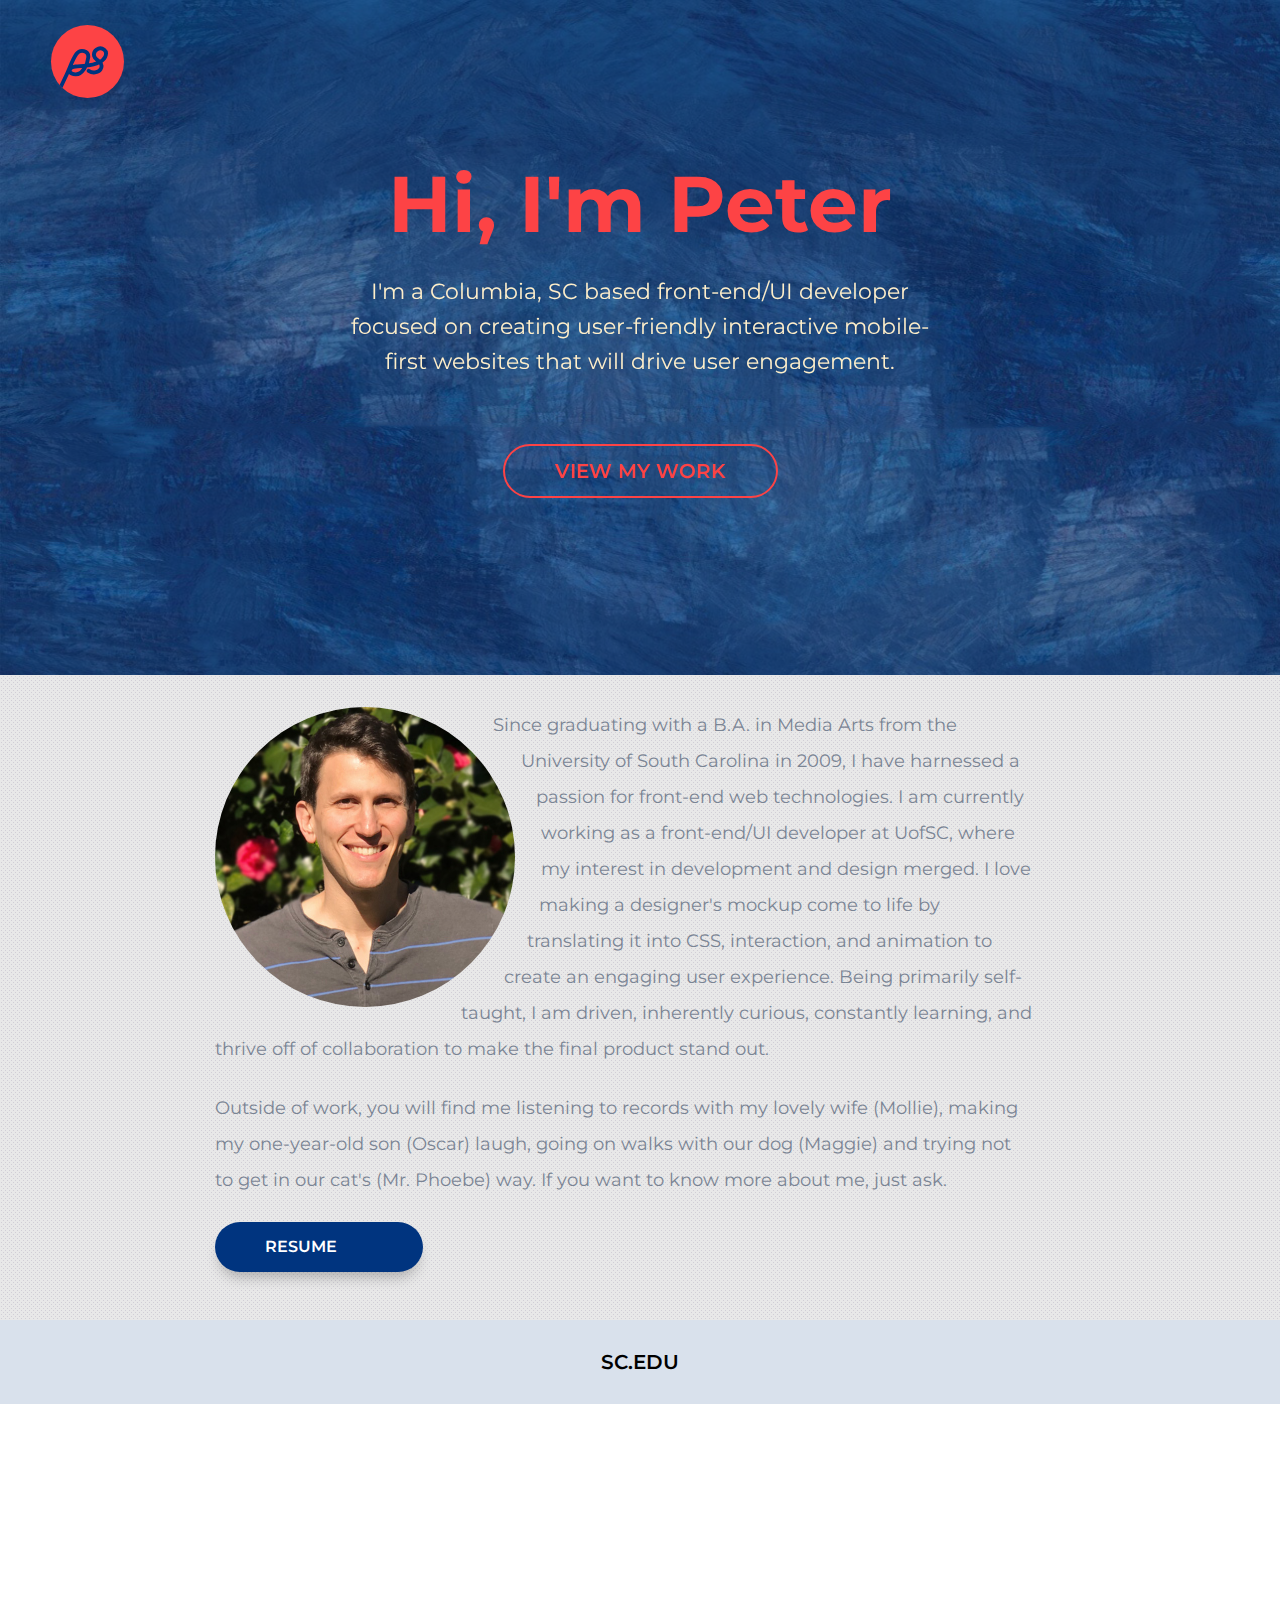
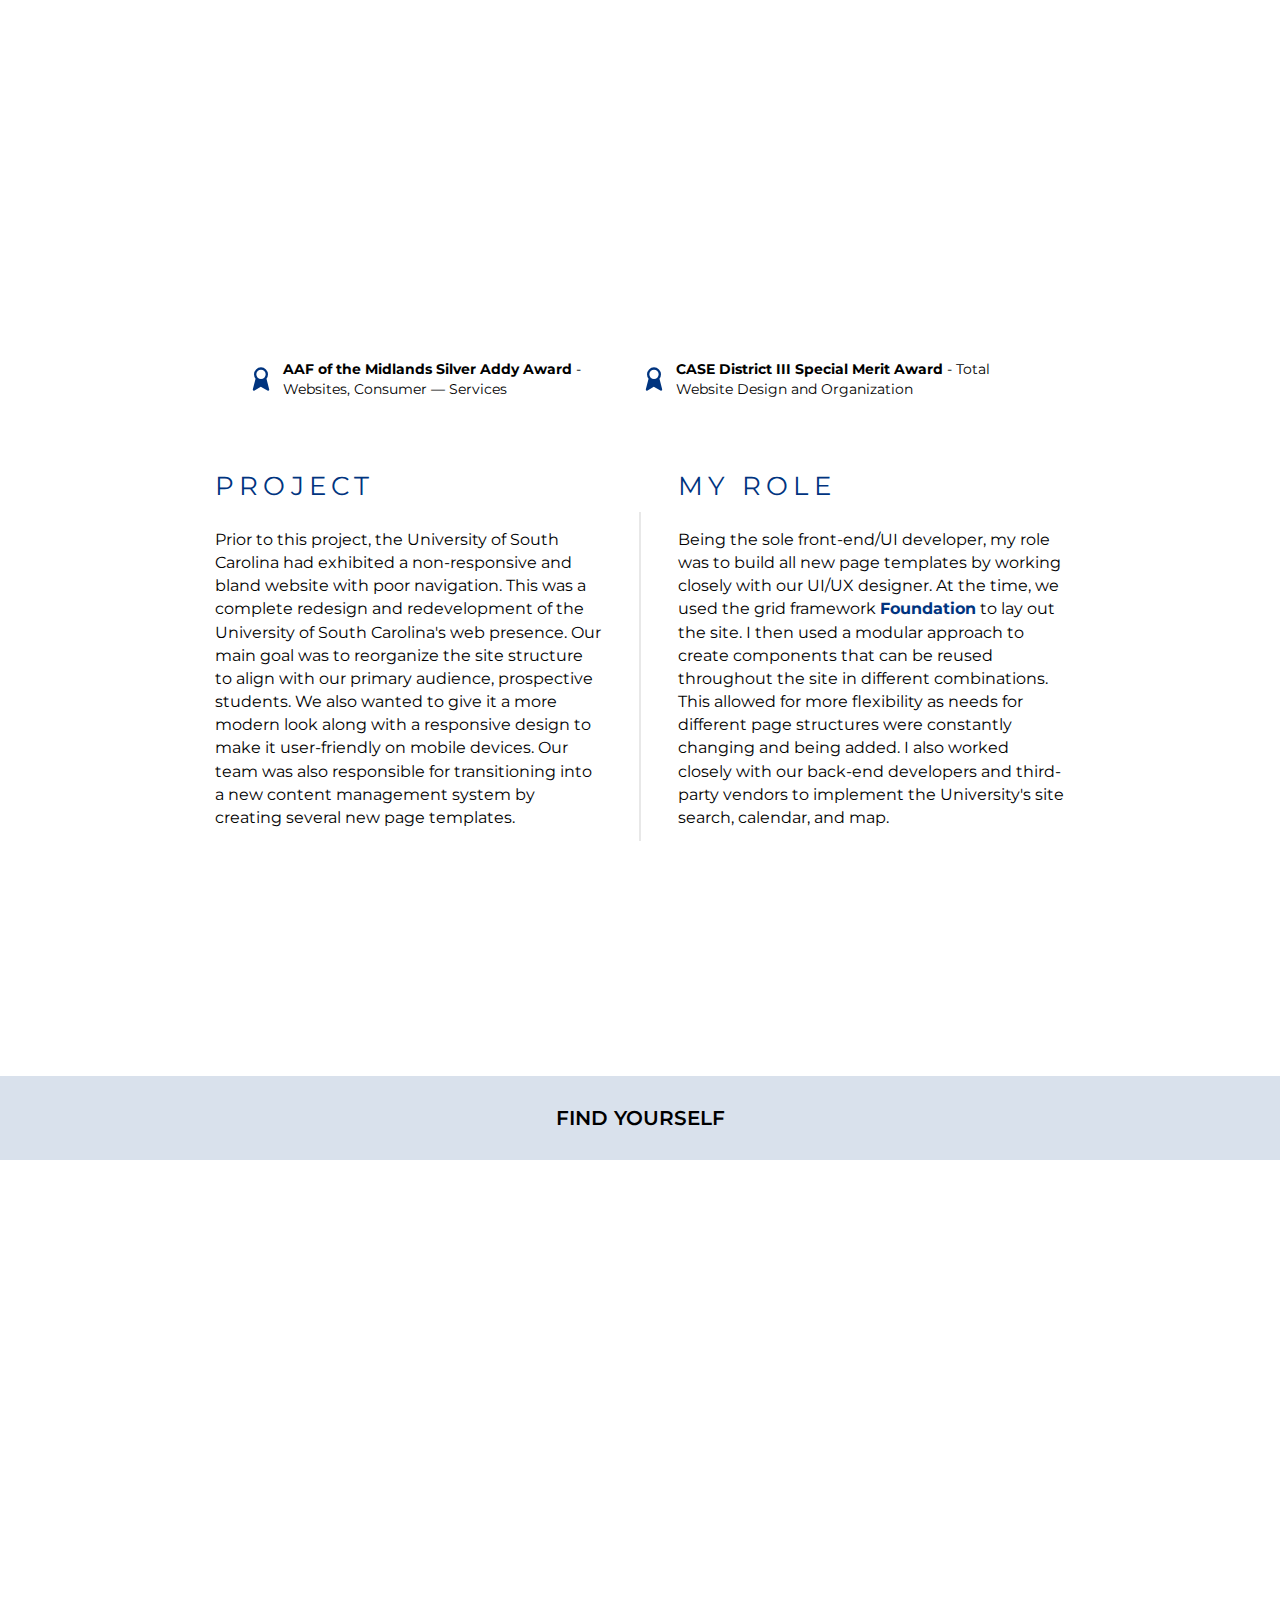
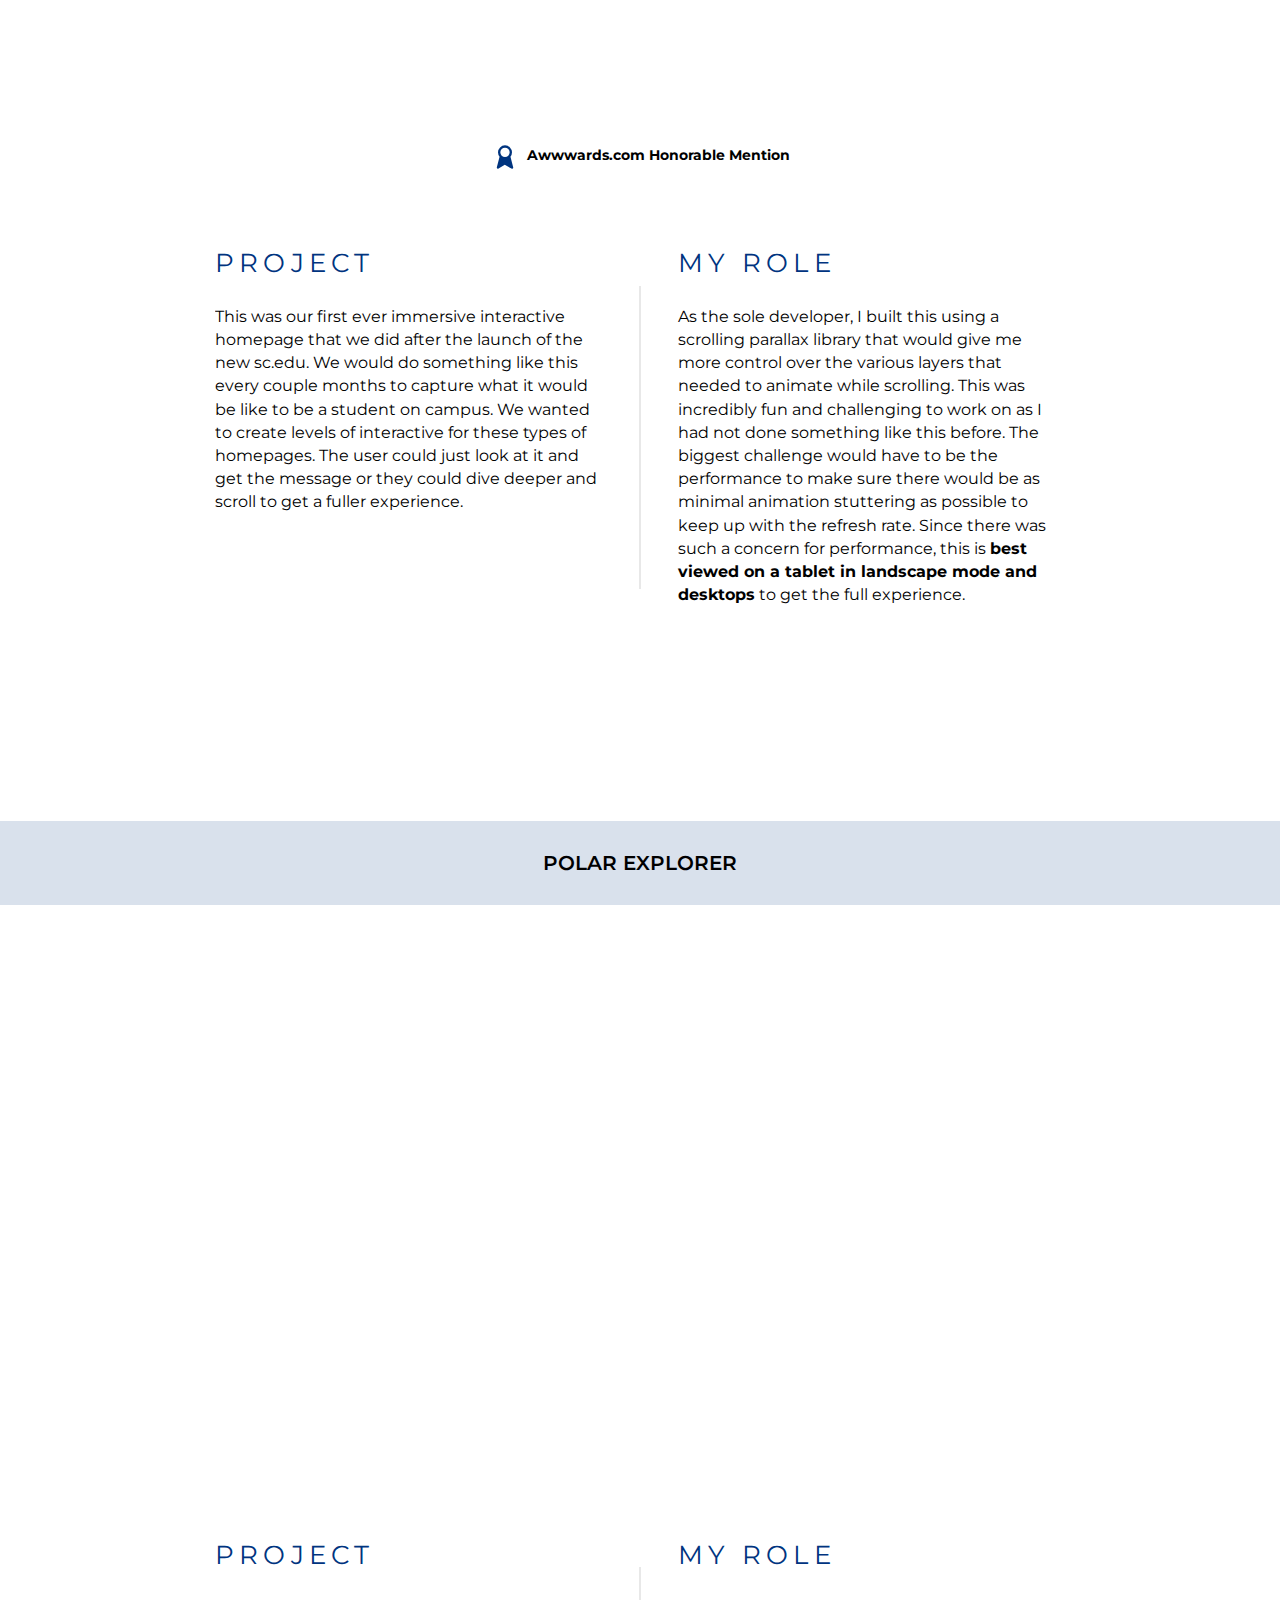
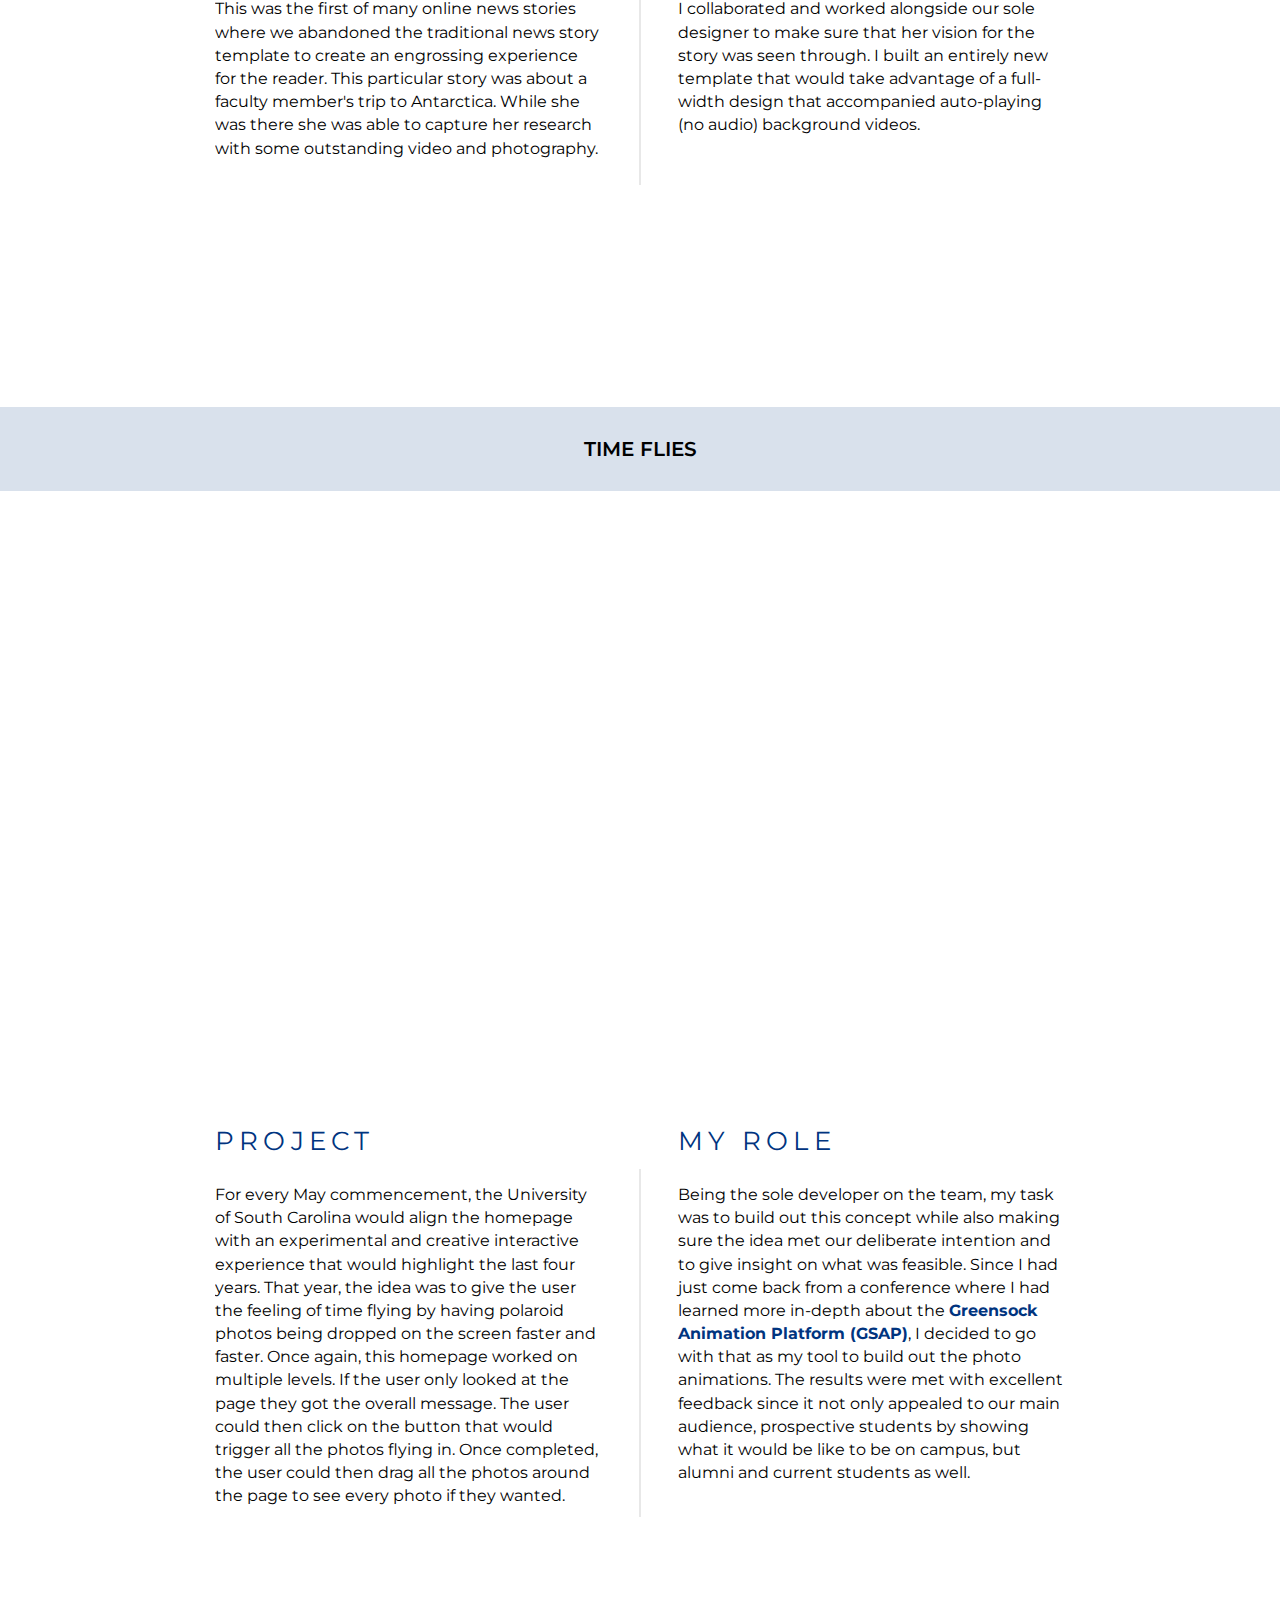
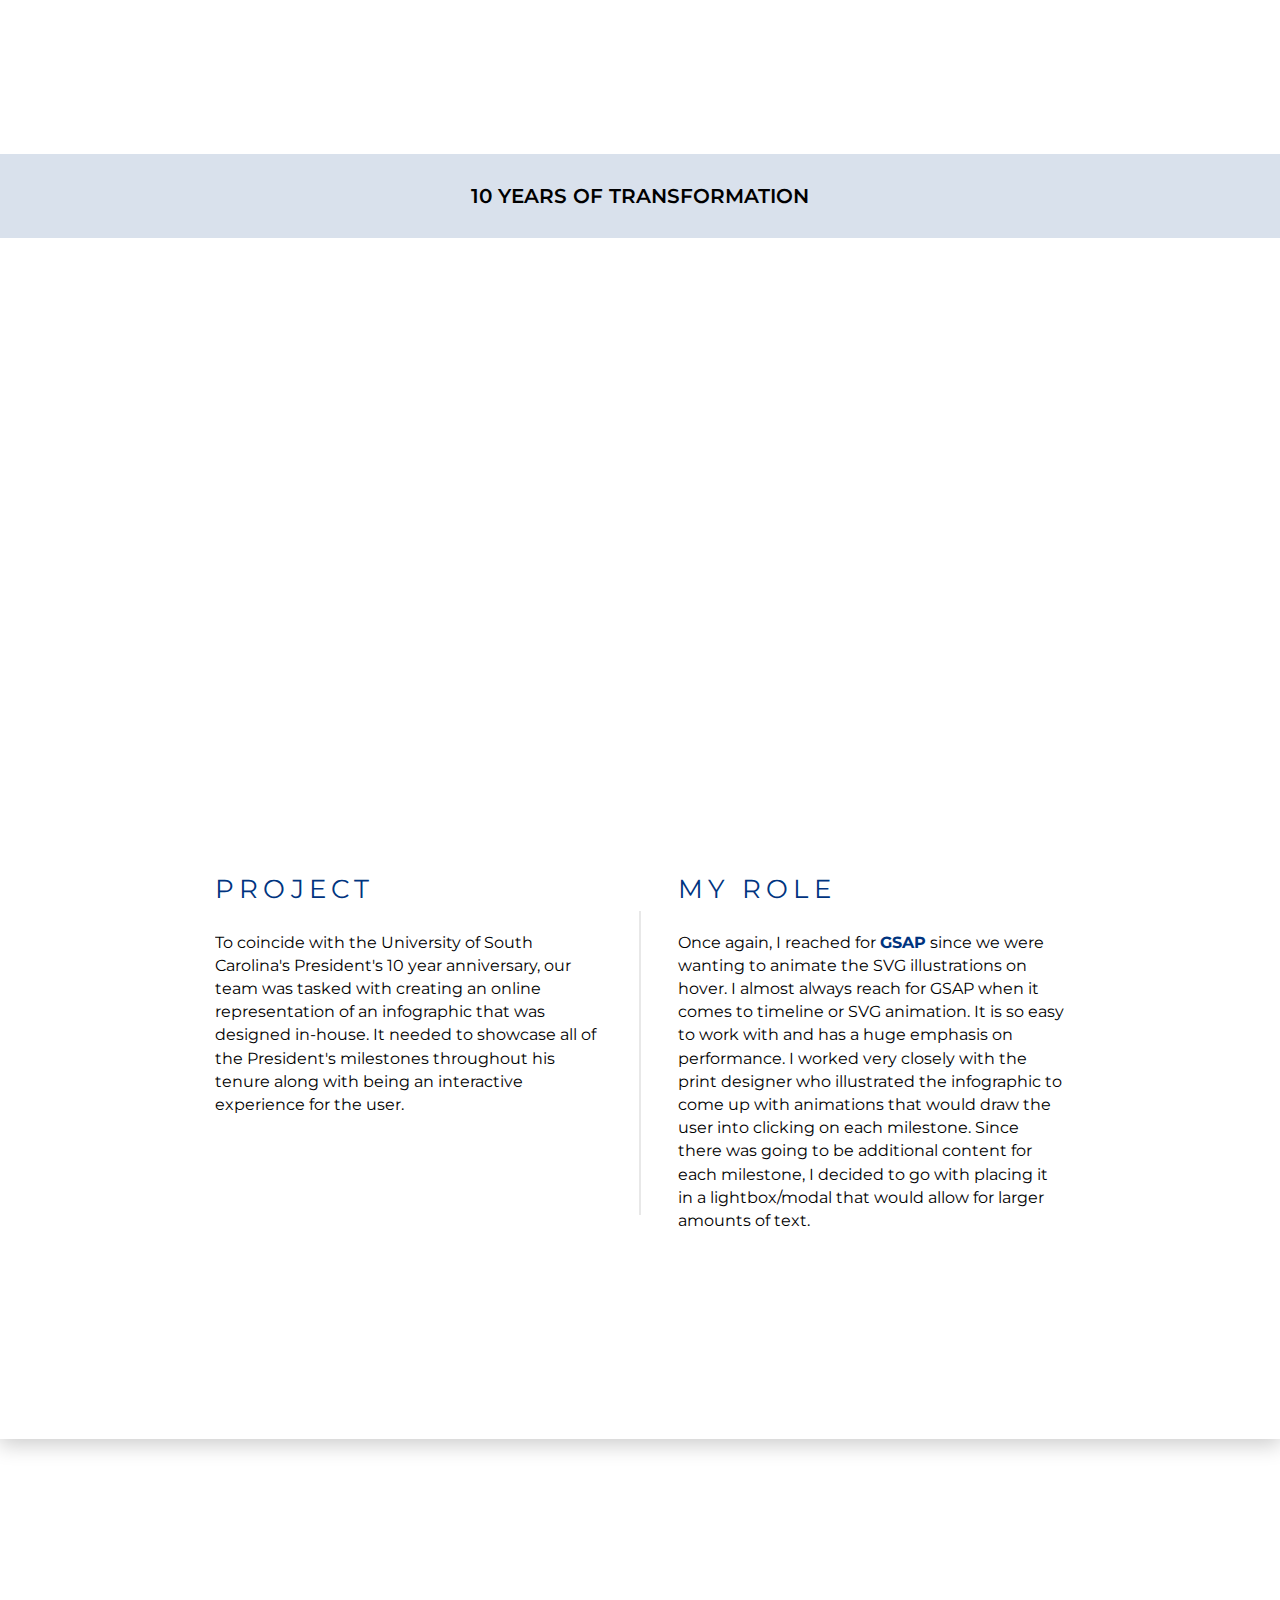
<file: index.html>
<!doctype html>
<html class="no-js" lang="en">

<head>
  <meta charset="utf-8">
  <meta http-equiv="x-ua-compatible" content="ie=edge">
  <title>Peter Schmolze | Front-end/UI Developer</title>
  <meta name="description" content="Portfolio of Peter Schmolze - specialized in HTML/CSS and responsive web design.">
  <meta name="keywords" content="web design, web development, UX, UI, HTML, CSS, Responsive Web Design, Front-end">
  <meta name="robots" content="index, follow">
  <meta name="viewport" content="width=device-width, initial-scale=1, shrink-to-fit=no">
  
  <meta property="og:site_name" content="Peter Schmolze">
  <meta property="og:title" content="Peter Schmolze">
  <meta property="og:description" content="I'm a Columbia, SC based front-end/UI developer focused on creating user-friendly interactive mobile-first websites that will drive user engagement.">
  <meta property="og:url" content="https://www.peterschmolze.com">
  <meta property="og:type" content="website">
  <meta name="twitter:card" content="summary">
  <meta property="og:image" content="https://schmolzp.github.io/img/peter_schmolze.jpg">
  <meta name="twitter:site" content="@schmolzp">

  <link rel="stylesheet" href="css/style.css">
  <link href="https://fonts.googleapis.com/css?family=Montserrat:400,600,700" rel="stylesheet">

  <script src="js/modernizr-custom.js"></script>

  <!-- Global site tag (gtag.js) - Google Analytics -->
  <script async src="https://www.googletagmanager.com/gtag/js?id=UA-131079280-1"></script>
  <script>
    window.dataLayer = window.dataLayer || [];
    function gtag(){dataLayer.push(arguments);}
    gtag('js', new Date());
  
    gtag('config', 'UA-131079280-1');
  </script>
</head>

<body id="top">
  <!--[if lte IE 9]>
    <p class="browserupgrade">You are using an <strong>outdated</strong> browser. Please <a href="https://browsehappy.com/">upgrade your browser</a> to improve your experience and security.</p>
  <![endif]-->
  <a href="#main-content" class="hide-for-screen-reader">Skip to Main Content</a>

  <header>
    <button class="hamburger hamburger--collapse" type="button">
        <span class="hamburger-box">
            <span class="hamburger-inner"><span class="hide-for-screen-reader">Open main navigation</span></span>
        </span>
    </button>
    <a href="#top" class="logo">
        <svg role="img" xmlns="http://www.w3.org/2000/svg" viewBox="0 0 284.1 291.6">
            <defs>
                <clipPath id="clip-path" transform="translate(0 0)">
                <circle cx="142" cy="142" r="142" fill="none"/>
                </clipPath>
            </defs>
            <title>PS Logo</title>
            <g>
                <circle cx="142" cy="142" r="142" fill="#fd4345"/>
                <g clip-path="url(#clip-path)">
                <path d="M17.3,284.1c15.3-30.7,29.5-61.8,44.2-92.7,12.3-25.7,21.2-55.5,37.7-78.8,14-19.7,48.1-14,45.8,13.1-2.4,29.3-22.8,65.2-48.2,66.2-9.5.3-24.5-3.4-23.8-15.4s12.9-14.3,22-15.3c13.6-1.6,27.3-1.3,41-3.1,17.3-2.2,63.1-8.1,75-34.9,4-8.9,4.5-20.4-4-26.9s-21-6.7-29.5-.7-11.5,16.5-9.7,25c2.8,12.6,14.3,14.7,21.8,23.3,2.3,2.5,6.7,7.6,7.2,15a23.2,23.2,0,0,1-4.1,13.9c-6.6,9.7-18.3,11.2-21.6,11.6a36.8,36.8,0,0,1-24.5-6.1" transform="translate(0 0)" fill="none" stroke="#00347F" stroke-linecap="round" stroke-linejoin="round" stroke-width="15"/>
                </g>
            </g>
        </svg>
    </a>
      <nav class="main-nav">
          <ul class="main-nav__list">
              <li class="main-nav__list-item"><a href="#about">About Me</a></li>
              <li class="main-nav__list-item"><a href="#portfolio-work">Portfolio</a></li>
              <li class="main-nav__list-item"><a href="#contact" class="js-anchor-bottom">Contact</a></li>
          </ul>
      </nav>
  </header>
  <main id="main-content" class="main-content">
      <section class="intro" id="logo-anchor">
        <div class="intro__content">
            <div class="intro__text">
                <h1 class="intro__header">Hi, I'm Peter</h1>
                <p>I'm a Columbia, SC based front-end/UI developer focused on creating user-friendly interactive mobile-first websites that will drive user engagement. </p>
            </div>
            <a href="#portfolio-work" class="btn mod-ghost">View My Work</a>
        </div>
      </section>
      <section class="section mod-about js-anchor" id="about">
            <div class="section__content">
                <!-- <h2 class="section__header">About Me</h2> -->
                <div class="about">
                    <div class="about__text">
                        <figure class="about__img">
                            <img src="img/peter_schmolze.jpg" alt="Peter Schmolze">
                        </figure>
                        <p>Since graduating with a B.A. in Media Arts from the University of South Carolina in 2009, I have harnessed a passion for front-end web technologies. I am currently working as a front-end/UI developer at UofSC, where my interest in development and design merged. I love making a designer's mockup come to life by translating it into CSS, interaction, and animation to create an engaging user experience. Being primarily self-taught, I am driven, inherently curious, constantly learning, and thrive off of collaboration to make the final product stand out. </p>
                        <p>Outside of work, you will find me listening to records with my lovely wife (Mollie), making my one-year-old son (Oscar) laugh, going on walks with our dog (Maggie) and trying not to get in our cat's (Mr. Phoebe) way. If you want to know more about me, just ask. </p>
                        <a href="peter_schmolze_resume.pdf" class="btn mod-resume" download>Resume
                            <div class="btn__icon" data-aos="fade-down" data-aos-duration="500" data-aos-offset="50" data-aos-once="false">
                                <svg xmlns="http://www.w3.org/2000/svg" viewBox="0 0 24 24"><g data-name="Layer 2"><g data-name="download"><rect width="24" height="24" opacity="0"/><rect x="4" y="18" width="16" height="2" rx="1" ry="1"/><rect x="3" y="17" width="4" height="2" rx="1" ry="1" transform="rotate(-90 5 18)"/><rect x="17" y="17" width="4" height="2" rx="1" ry="1" transform="rotate(-90 19 18)"/><path d="M12 15a1 1 0 0 1-.58-.18l-4-2.82a1 1 0 0 1-.24-1.39 1 1 0 0 1 1.4-.24L12 12.76l3.4-2.56a1 1 0 0 1 1.2 1.6l-4 3a1 1 0 0 1-.6.2z"/><path d="M12 13a1 1 0 0 1-1-1V4a1 1 0 0 1 2 0v8a1 1 0 0 1-1 1z"/></g></g></svg>
                            </div>
                        </a>
                    </div>
            </div>
            </div>
      </section>
      <!-- <section class="section js-scroll js-anchor" id="porfolio">
          <div class="section__content">
              <h2 class="section__header">Portfolio</h2>
              <p>Lorem ipsum dolor sit, amet consectetur adipisicing elit. Aspernatur esse id mollitia ex deleniti, fugit nulla odio ad doloremque repellat possimus, molestias at nihil, dolor ullam. Temporibus quos quibusdam id!</p>
          </div>
      </section> -->
      <section class="section mod-portfolio" id="portfolio-work">
        <div class="project">
            <h2 class="project__title" id="project1-anchor">sc.edu</h2>
            <div class="project__content">
                <figure>
                    <img src="img/homepage_macbook.jpg" alt="Screenshot of the website sc.edu" class="project__img mod-award" data-aos="fade-right" data-aos-anchor="#project1-anchor" data-aos-anchor-placement="bottom-center" data-aos-easing="ease-out-quart" data-aos-duration="750">
                    <figcaption class="project__award mod-multiple">
                        <div class="project__award-name">
                            <svg role="img" xmlns="http://www.w3.org/2000/svg" viewBox="0 0 24 24"><g data-name="Layer 2"><g data-name="award"><rect width="24" height="24" opacity="0"/><path d="M19 20.75l-2.31-9A5.94 5.94 0 0 0 18 8 6 6 0 0 0 6 8a5.94 5.94 0 0 0 1.34 3.77L5 20.75a1 1 0 0 0 1.48 1.11l5.33-3.13 5.68 3.14A.91.91 0 0 0 18 22a1 1 0 0 0 1-1.25zM12 4a4 4 0 1 1-4 4 4 4 0 0 1 4-4z"/></g></g></svg>
                            <p>
                            <b>AAF of the Midlands Silver Addy Award </b> - Websites, Consumer — Services
                            </p>
                        </div>
                        <div class="project__award-name">
                            <svg role="img" xmlns="http://www.w3.org/2000/svg" viewBox="0 0 24 24"><g data-name="Layer 2"><g data-name="award"><rect width="24" height="24" opacity="0"/><path d="M19 20.75l-2.31-9A5.94 5.94 0 0 0 18 8 6 6 0 0 0 6 8a5.94 5.94 0 0 0 1.34 3.77L5 20.75a1 1 0 0 0 1.48 1.11l5.33-3.13 5.68 3.14A.91.91 0 0 0 18 22a1 1 0 0 0 1-1.25zM12 4a4 4 0 1 1-4 4 4 4 0 0 1 4-4z"/></g></g></svg>
                            <p>
                            <b>CASE District III Special Merit Award</b> - Total Website Design and Organization <br>
                            </p>
                        </div>
                    </figcaption>
                </figure>
                <div class="project__text">
                    <div class="project__desc">
                        <h3>Project</h3>
                        <p>Prior to this project, the University of South Carolina had exhibited a non-responsive and bland website with poor navigation. This was a complete redesign and redevelopment of the University of South Carolina's web presence. Our main goal was to reorganize the site structure to align with our primary audience, prospective students. We also wanted to give it a more modern look along with a responsive design to make it user-friendly on mobile devices. Our team was also responsible for transitioning into a new content management system by creating several new page templates. </p>
                    </div>
                    <div class="project__role">
                        <h3>My Role</h3>
                        <p>Being the sole front-end/UI developer, my role was to build all new page templates by working closely with our UI/UX designer. At the time, we used the grid framework <a href="https://foundation.zurb.com/" target="_blank">Foundation</a> to lay out the site. I then used a modular approach to create components that can be reused throughout the site in different combinations. This allowed for more flexibility as needs for different page structures were constantly changing and being added. I also worked closely with our back-end developers and third-party vendors to implement the University's site search, calendar, and map.</p>
                    </div>
                </div>
            </div>
            <a href="https://sc.edu" class="project__btn btn" target="_blank" data-aos="zoom-in" data-aos-offset="100">See it Online
                <svg xmlns="http://www.w3.org/2000/svg" viewBox="0 0 24 24"><g data-name="Layer 2"><g data-name="arrow-forward"><rect width="24" height="24" transform="rotate(-90 12 12)" opacity="0"/><path d="M5 13h11.86l-3.63 4.36a1 1 0 0 0 1.54 1.28l5-6a1.19 1.19 0 0 0 .09-.15c0-.05.05-.08.07-.13A1 1 0 0 0 20 12a1 1 0 0 0-.07-.36c0-.05-.05-.08-.07-.13a1.19 1.19 0 0 0-.09-.15l-5-6A1 1 0 0 0 14 5a1 1 0 0 0-.64.23 1 1 0 0 0-.13 1.41L16.86 11H5a1 1 0 0 0 0 2z"/></g></g></svg>
            </a>
        </div>
        <div class="project">
            <h2 class="project__title" id="project2-anchor">Find Yourself</h2>
            <div class="project__content">
                <figure>
                    <img src="img/find_yourself_screenshot_macbookpro15_front.jpg" alt="Screenshot of the Find Yourself homepage" class="project__img mod-award" data-aos="fade-left" data-aos-anchor="#project2-anchor" data-aos-anchor-placement="bottom-center" data-aos-easing="ease-out-quart" data-aos-duration="750">
                    <figcaption class="project__award">
                        <svg role="img" xmlns="http://www.w3.org/2000/svg" viewBox="0 0 24 24">
                            <g data-name="Layer 2">
                                <g data-name="award">
                                    <rect width="24" height="24" opacity="0" />
                                    <path d="M19 20.75l-2.31-9A5.94 5.94 0 0 0 18 8 6 6 0 0 0 6 8a5.94 5.94 0 0 0 1.34 3.77L5 20.75a1 1 0 0 0 1.48 1.11l5.33-3.13 5.68 3.14A.91.91 0 0 0 18 22a1 1 0 0 0 1-1.25zM12 4a4 4 0 1 1-4 4 4 4 0 0 1 4-4z" />
                                </g>
                            </g>
                        </svg>
                        <p><b>Awwwards.com Honorable Mention</b></p>
                    </figcaption>
                </figure>
                <div class="project__text">
                    <div class="project__desc">
                        <h3>Project</h3>
                        <p>This was our first ever immersive interactive homepage that we did after the launch of the new sc.edu. We would do something like this every couple months to capture what it would be like to be a student on campus. We wanted to create levels of interactive for these types of homepages. The user could just look at it and get the message or they could dive deeper and scroll to get a fuller experience. </p>
                    </div>
                    <div class="project__role">
                        <h3>My Role</h3>
                        <p>As the sole developer, I built this using a scrolling parallax library that would give me more control over the various layers that needed to animate while scrolling. This was incredibly fun and challenging to work on as I had not done something like this before. The biggest challenge would have to be the performance to make sure there would be as minimal animation stuttering as possible to keep up with the refresh rate. Since there was such a concern for performance, this is <b>best viewed on a tablet in landscape mode and desktops</b> to get the full experience.</p>
                    </div>
                </div>
            </div>
            <a href="https://sc.edu/homepage/2013_winter/" class="project__btn btn" target="_blank" data-aos="zoom-in" data-aos-offset="100">See it Online
                <svg xmlns="http://www.w3.org/2000/svg" viewBox="0 0 24 24"><g data-name="Layer 2"><g data-name="arrow-forward"><rect width="24" height="24" transform="rotate(-90 12 12)" opacity="0"/><path d="M5 13h11.86l-3.63 4.36a1 1 0 0 0 1.54 1.28l5-6a1.19 1.19 0 0 0 .09-.15c0-.05.05-.08.07-.13A1 1 0 0 0 20 12a1 1 0 0 0-.07-.36c0-.05-.05-.08-.07-.13a1.19 1.19 0 0 0-.09-.15l-5-6A1 1 0 0 0 14 5a1 1 0 0 0-.64.23 1 1 0 0 0-.13 1.41L16.86 11H5a1 1 0 0 0 0 2z"/></g></g></svg>
            </a>
        </div>
        <div class="project">
            <h2 class="project__title" id="project3-anchor">Polar Explorer</h2>
            <div class="project__content">
                <img src="img/polar_explorer_macbook.jpg" alt="Screenshot of the Polar Explorer story" class="project__img" data-aos="fade-right" data-aos-anchor="#project3-anchor" data-aos-anchor-placement="bottom-center" data-aos-easing="ease-out-quart" data-aos-duration="750">
                <div class="project__text">
                    <div class="project__desc">
                        <h3>Project</h3>
                        <p>This was the first of many online news stories where we abandoned the traditional news story template to create an engrossing experience for the reader. This particular story was about a faculty member's trip to Antarctica. While she was there she was able to capture her research with some outstanding video and photography. </p>
                    </div>
                    <div class="project__role">
                        <h3>My Role</h3>
                        <p>I collaborated and worked alongside our sole designer to make sure that her vision for the story was seen through. I built an entirely new template that would take advantage of a full-width design that accompanied auto-playing (no audio) background videos. </p>
                    </div>
                </div>
            </div>
            <a href="https://sc.edu/uofsc/posts/2017/07/polar_explorer.php" class="project__btn btn" target="_blank" rel="noopener noreferrer" data-aos="zoom-in" data-aos-offset="100">See it Online
                <svg xmlns="http://www.w3.org/2000/svg" viewBox="0 0 24 24"><g data-name="Layer 2"><g data-name="arrow-forward"><rect width="24" height="24" transform="rotate(-90 12 12)" opacity="0"/><path d="M5 13h11.86l-3.63 4.36a1 1 0 0 0 1.54 1.28l5-6a1.19 1.19 0 0 0 .09-.15c0-.05.05-.08.07-.13A1 1 0 0 0 20 12a1 1 0 0 0-.07-.36c0-.05-.05-.08-.07-.13a1.19 1.19 0 0 0-.09-.15l-5-6A1 1 0 0 0 14 5a1 1 0 0 0-.64.23 1 1 0 0 0-.13 1.41L16.86 11H5a1 1 0 0 0 0 2z"/></g></g></svg>
            </a>
        </div>
        <div class="project">
            <h2 class="project__title" id="project4-anchor">Time Flies</h2>
            <div class="project__content">
                <img src="img/time_flies_screenshot_macbookpro15_front.jpg" alt="Screenshot of the Time Flies homepage" class="project__img" data-aos="fade-left" data-aos-anchor="#project4-anchor" data-aos-anchor-placement="bottom-center" data-aos-easing="ease-out-quart" data-aos-duration="750">
                <div class="project__text">
                    <div class="project__desc">
                        <h3>Project</h3>
                        <p>For every May commencement, the University of South Carolina would align the homepage with an experimental and creative interactive experience that would highlight the last four years. That year, the idea was to give the user the feeling of time flying by having polaroid photos being dropped on the screen faster and faster. Once again, this homepage worked on multiple levels. If the user only looked at the page they got the overall message. The user could then click on the button that would trigger all the photos flying in. Once completed, the user could then drag all the photos around the page to see every photo if they wanted.</p>
                    </div>
                    <div class="project__role">
                        <h3>My Role</h3>
                        <p>Being the sole developer on the team, my task was to build out this concept while also making sure the idea met our deliberate intention and to give insight on what was feasible. Since I had just come back from a conference where I had learned more in-depth about the <a href="https://greensock.com/" target="_blank" rel="noopener noreferrer">Greensock Animation Platform (GSAP)</a>, I decided to go with that as my tool to build out the photo animations. The results were met with excellent feedback since it not only appealed to our main audience, prospective students by showing what it would be like to be on campus, but alumni and current students as well.</p>
                    </div>
                </div>
            </div>  
            <a href="https://sc.edu/homepage/2016_graduation/" class="project__btn btn" target="_blank" rel="noopener noreferrer" data-aos="zoom-in" data-aos-offset="100">See it Online
                <svg xmlns="http://www.w3.org/2000/svg" viewBox="0 0 24 24"><g data-name="Layer 2"><g data-name="arrow-forward"><rect width="24" height="24" transform="rotate(-90 12 12)" opacity="0"/><path d="M5 13h11.86l-3.63 4.36a1 1 0 0 0 1.54 1.28l5-6a1.19 1.19 0 0 0 .09-.15c0-.05.05-.08.07-.13A1 1 0 0 0 20 12a1 1 0 0 0-.07-.36c0-.05-.05-.08-.07-.13a1.19 1.19 0 0 0-.09-.15l-5-6A1 1 0 0 0 14 5a1 1 0 0 0-.64.23 1 1 0 0 0-.13 1.41L16.86 11H5a1 1 0 0 0 0 2z"/></g></g></svg>
            </a>
        </div>
        <div class="project">
            <h2 class="project__title" id="project5-anchor">10 Years of Transformation</h2>
            <div class="project__content">
                <img src="img/10years_screenshot_macbookpro15_front.jpg" alt="Screenshot of the 10 Years page" class="project__img" data-aos="fade-right" data-aos-anchor="#project5-anchor" data-aos-anchor-placement="bottom-center" data-aos-easing="ease-out-quart" data-aos-duration="750">
                <div class="project__text">
                    <div class="project__desc">
                        <h3>Project</h3>
                        <p>To coincide with the University of South Carolina's President's 10 year anniversary, our team was tasked with creating an online representation of an infographic that was designed in-house. It needed to showcase all of the President's milestones throughout his tenure along with being an interactive experience for the user. </p>
                    </div>
                    <div class="project__role">
                        <h3>My Role</h3>
                        <p>Once again, I reached for <a href="https://greensock.com/" target="_blank" rel="noopener noreferrer">GSAP</a> since we were wanting to animate the SVG illustrations on hover. I almost always reach for GSAP when it comes to timeline or SVG animation. It is so easy to work with and has a huge emphasis on performance. I worked very closely with the print designer who illustrated the infographic to come up with animations that would draw the user into clicking on each milestone. Since there was going to be additional content for each milestone, I decided to go with placing it in a lightbox/modal that would allow for larger amounts of text.</p>
                    </div>
                </div>
            </div>
            <a href="https://sc.edu/about/our_leadership/president/ten_years_of_transformation/" class="project__btn btn" target="_blank" data-aos="zoom-in" data-aos-offset="100">See it Online
                <svg xmlns="http://www.w3.org/2000/svg" viewBox="0 0 24 24"><g data-name="Layer 2"><g data-name="arrow-forward"><rect width="24" height="24" transform="rotate(-90 12 12)" opacity="0"/><path d="M5 13h11.86l-3.63 4.36a1 1 0 0 0 1.54 1.28l5-6a1.19 1.19 0 0 0 .09-.15c0-.05.05-.08.07-.13A1 1 0 0 0 20 12a1 1 0 0 0-.07-.36c0-.05-.05-.08-.07-.13a1.19 1.19 0 0 0-.09-.15l-5-6A1 1 0 0 0 14 5a1 1 0 0 0-.64.23 1 1 0 0 0-.13 1.41L16.86 11H5a1 1 0 0 0 0 2z"/></g></g></svg>
            </a>
        </div>
      </section>
  </main>
  <footer class="section mod-contact js-anchor" id="contact">
    <div class="section__content">
      <h2 class="section__header">Wanna get in touch?</h2>
      <ul class="contact-list">
        <li>
            <a href="mailto:schmolzp@gmail.com" class="contact-list__link" rel="noopener noreferrer">
                <svg role="img" xmlns="http://www.w3.org/2000/svg" fill="#00347F" viewBox="0 0 24 24"><title>Email</title><g data-name="Layer 2"><g data-name="email"><rect width="24" height="24" opacity="0"/><path d="M19 4H5a3 3 0 0 0-3 3v10a3 3 0 0 0 3 3h14a3 3 0 0 0 3-3V7a3 3 0 0 0-3-3zm0 2l-6.5 4.47a1 1 0 0 1-1 0L5 6z"/></g></g></svg>
             </a>
        </li>
        <li>
            <a href="https://twitter.com/schmolzp" target="_blank" class="contact-list__link" rel="noopener noreferrer">
                <svg role="img" xmlns="http://www.w3.org/2000/svg" viewBox="0 0 24 24" fill="#00347F"><title>Twitter</title><g data-name="Layer 2"><g data-name="twitter"><polyline points="0 0 24 0 24 24 0 24" opacity="0"/><path d="M8.08 20A11.07 11.07 0 0 0 19.52 9 8.09 8.09 0 0 0 21 6.16a.44.44 0 0 0-.62-.51 1.88 1.88 0 0 1-2.16-.38 3.89 3.89 0 0 0-5.58-.17A4.13 4.13 0 0 0 11.49 9C8.14 9.2 5.84 7.61 4 5.43a.43.43 0 0 0-.75.24 9.68 9.68 0 0 0 4.6 10.05A6.73 6.73 0 0 1 3.38 18a.45.45 0 0 0-.14.84A11 11 0 0 0 8.08 20"/></g></g></svg>
            </a>
        </li>
        <li>
            <a href="https://www.linkedin.com/in/peter-schmolze/" target="_blank" class="contact-list__link" rel="noopener noreferrer">
                <svg role="img" xmlns="http://www.w3.org/2000/svg" viewBox="0 0 24 24" fill="#00347F"><title>Linked In</title><g data-name="Layer 2"><g data-name="linkedin"><rect width="24" height="24" transform="rotate(180 12 12)" opacity="0"/><path d="M15.15 8.4a5.83 5.83 0 0 0-5.85 5.82v5.88a.9.9 0 0 0 .9.9h2.1a.9.9 0 0 0 .9-.9v-5.88a1.94 1.94 0 0 1 2.15-1.93 2 2 0 0 1 1.75 2v5.81a.9.9 0 0 0 .9.9h2.1a.9.9 0 0 0 .9-.9v-5.88a5.83 5.83 0 0 0-5.85-5.82z"/><rect x="3" y="9.3" width="4.5" height="11.7" rx=".9" ry=".9"/><circle cx="5.25" cy="5.25" r="2.25"/></g></g></svg>
            </a>
        </li>
      </ul>
      <small>&copy; 2019 Peter Schmolze</small>
    </div>
 </footer>
  

  <script src="https://ajax.googleapis.com/ajax/libs/jquery/3.1.1/jquery.min.js" crossorigin="anonymous"></script>
  <script>window.jQuery || document.write('<script src="js/vendor/jquery-3.1.1.min.js"><\/script>')</script>
  <script src="js/min/plugins-min.js"></script>
  <script src="js/min/script-min.js" async></script>
</body> 

</html>
</file>
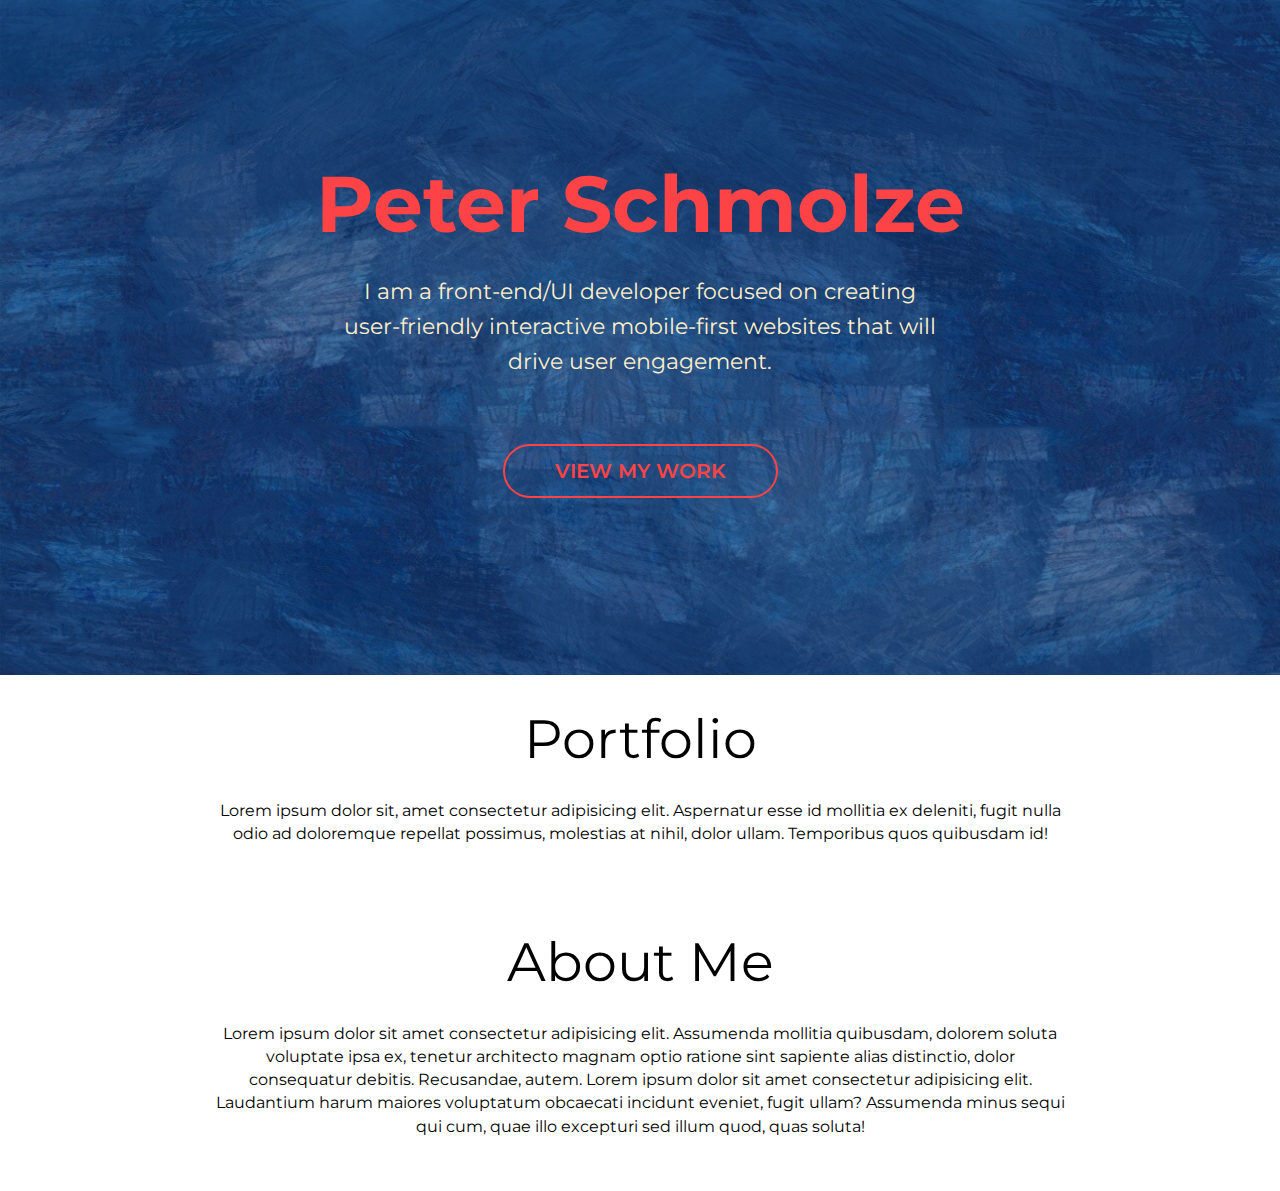
<file: index2.html>
<!doctype html>
<html class="no-js" lang="en">

<head>
  <meta charset="utf-8">
  <meta http-equiv="x-ua-compatible" content="ie=edge">
  <title>Peter Schmolze | Front-end/UI Developer</title>
  <meta name="description" content="Portfolio of Peter Schmolze - specialized in HTML/CSS and responsive web design.">
  <meta name="keywords" content="webdesign, web development, UX, UI, HTML, CSS, Responsive Web Design">
  <meta name="robots" content="index, follow">
  <meta name="viewport" content="width=device-width, initial-scale=1, shrink-to-fit=no">

  <link rel="manifest" href="site.webmanifest">
  <link rel="apple-touch-icon" href="icon.png">
  <!-- Place favicon.ico in the root directory -->

  <link rel="stylesheet" href="css/style.css">
  <link href="https://fonts.googleapis.com/css?family=Montserrat:400,700" rel="stylesheet">
</head>

<body>
  <!--[if lte IE 9]>
    <p class="browserupgrade">You are using an <strong>outdated</strong> browser. Please <a href="https://browsehappy.com/">upgrade your browser</a> to improve your experience and security.</p>
  <![endif]-->

  <header>
    <button class="hamburger hamburger--collapse" type="button">
            <span class="hamburger-box">
                <span class="hamburger-inner"></span>
            </span>
        </button>
      <nav class="main-nav">
          <ul class="main-nav__list">
              <li class="main-nav__list-item"><a href="#porfolio">Portfolio</a></li>
              <li class="main-nav__list-item"><a href="#about">About Me</a></li>
              <li class="main-nav__list-item"><a href="#contact">Contact</a></li>
          </ul>
      </nav>
  </header>
  <main>
      <section class="intro">
        <div class="intro__content">
            <div class="intro__text">
                <h1 class="intro__header">Peter Schmolze</h1>
                <p>I am a front-end/UI developer focused on creating user-friendly interactive mobile-first websites that will drive user engagement. </p>
            </div>
            <a href="#portfolio-work" class="btn mod-ghost">View My Work</a>
        </div>
      </section>
      <section class="section mod-block js-scroll js-anchor" id="porfolio">
          <div class="section__content">
              <h2 class="section__header">Portfolio</h2>
              <p>Lorem ipsum dolor sit, amet consectetur adipisicing elit. Aspernatur esse id mollitia ex deleniti, fugit nulla odio ad doloremque repellat possimus, molestias at nihil, dolor ullam. Temporibus quos quibusdam id!</p>
          </div>
      </section>
      <div class="angled-edge"></div>
      <section class="section mod-portfolio" id="portfolio-work">
          <div class="section__content">

          </div>
      </section>
      <section class="section mod-block js-anchor" id="about">
            <div class="section__content">
                <h2 class="section__header">About Me</h2>
                <p>Lorem ipsum dolor sit amet consectetur adipisicing elit. Assumenda mollitia quibusdam, dolorem soluta voluptate ipsa ex, tenetur architecto magnam optio ratione sint sapiente alias distinctio, dolor consequatur debitis. Recusandae, autem. Lorem ipsum dolor sit amet consectetur adipisicing elit. Laudantium harum maiores voluptatum obcaecati incidunt eveniet, fugit ullam? Assumenda minus sequi qui cum, quae illo excepturi sed illum quod, quas soluta!</p>
            </div>
      </section>
      <section class="section mod-contact js-anchor" id="contact">
          <div class="section__content">

          </div>
      </section>
  </main>
  

  <script src="http://ajax.googleapis.com/ajax/libs/jquery/3.1.1/jquery.min.js" crossorigin="anonymous"></script>
  <script>window.jQuery || document.write('<script src="js/vendor/jquery-3.2.1.min.js"><\/script>')</script>
  <!-- <script src="js/plugins.js"></script> -->
  <script src="js/script.js"></script>
</body> 

</html>
</file>
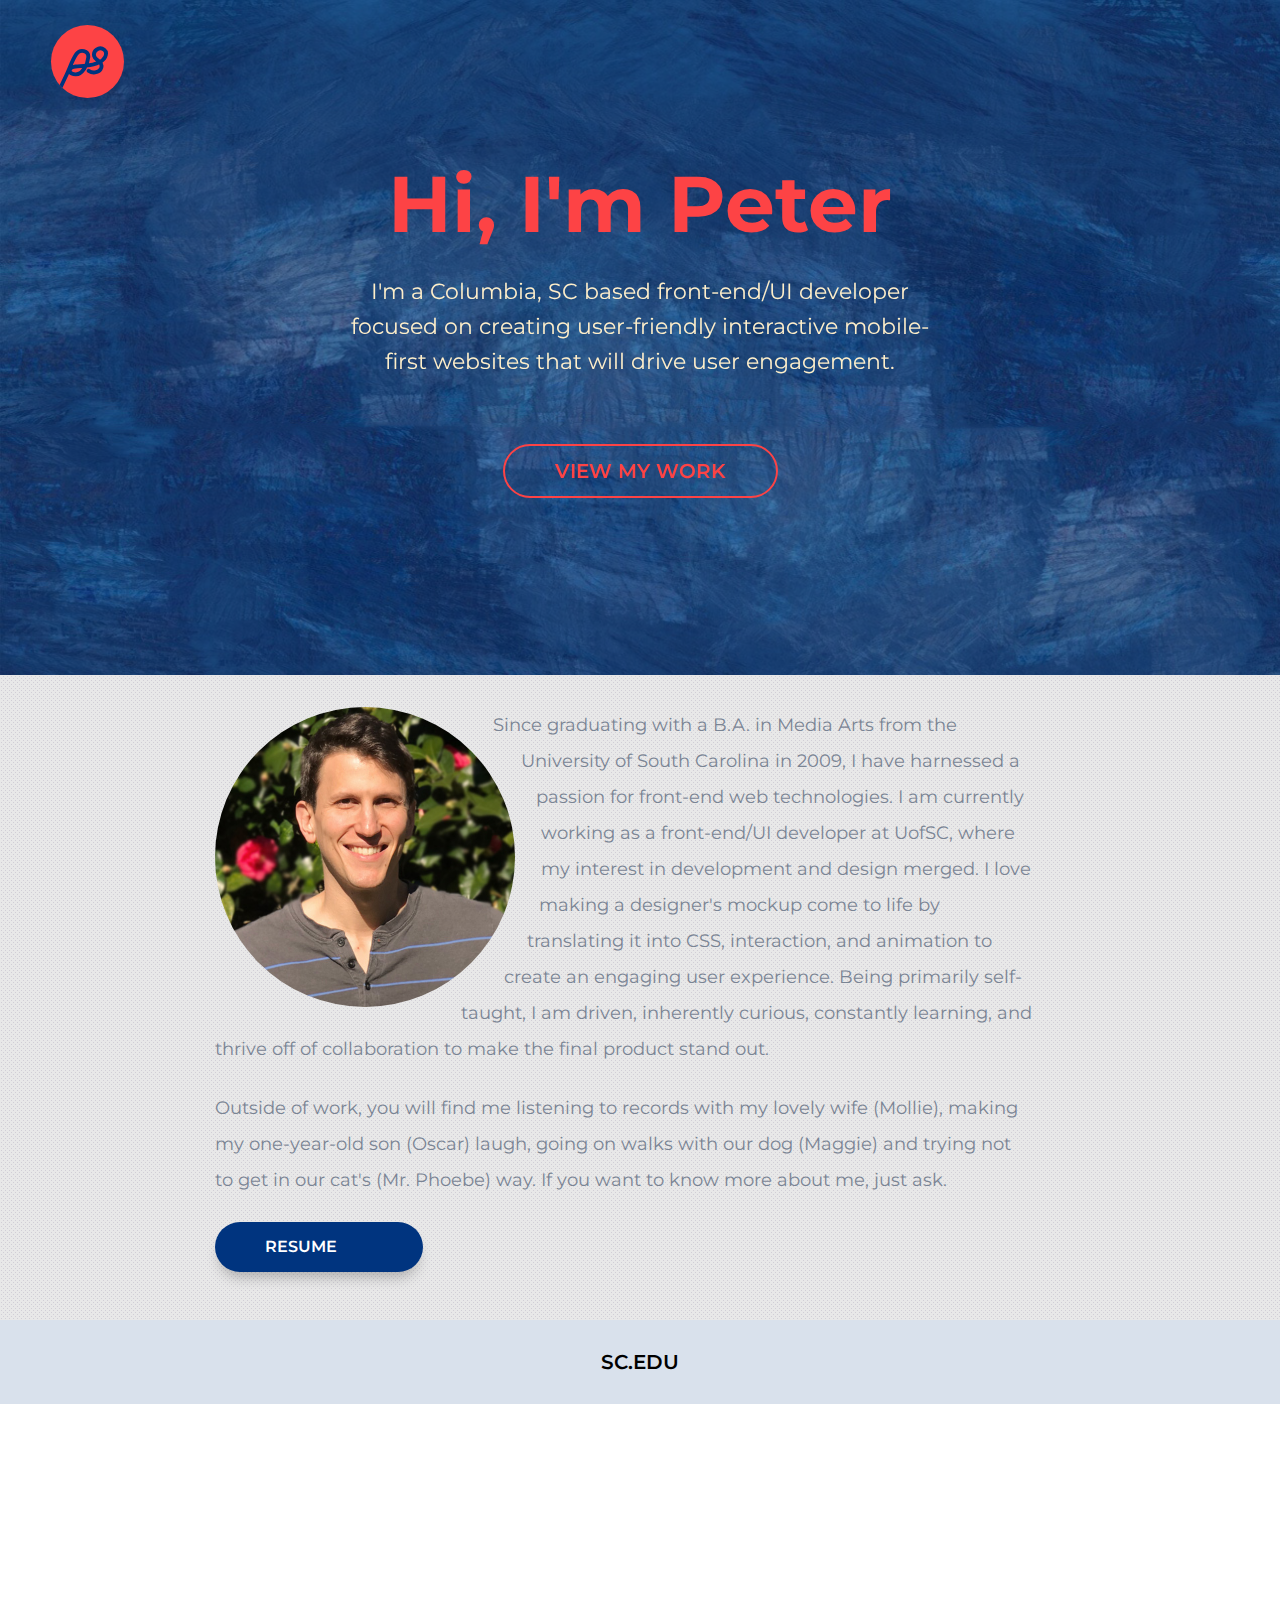
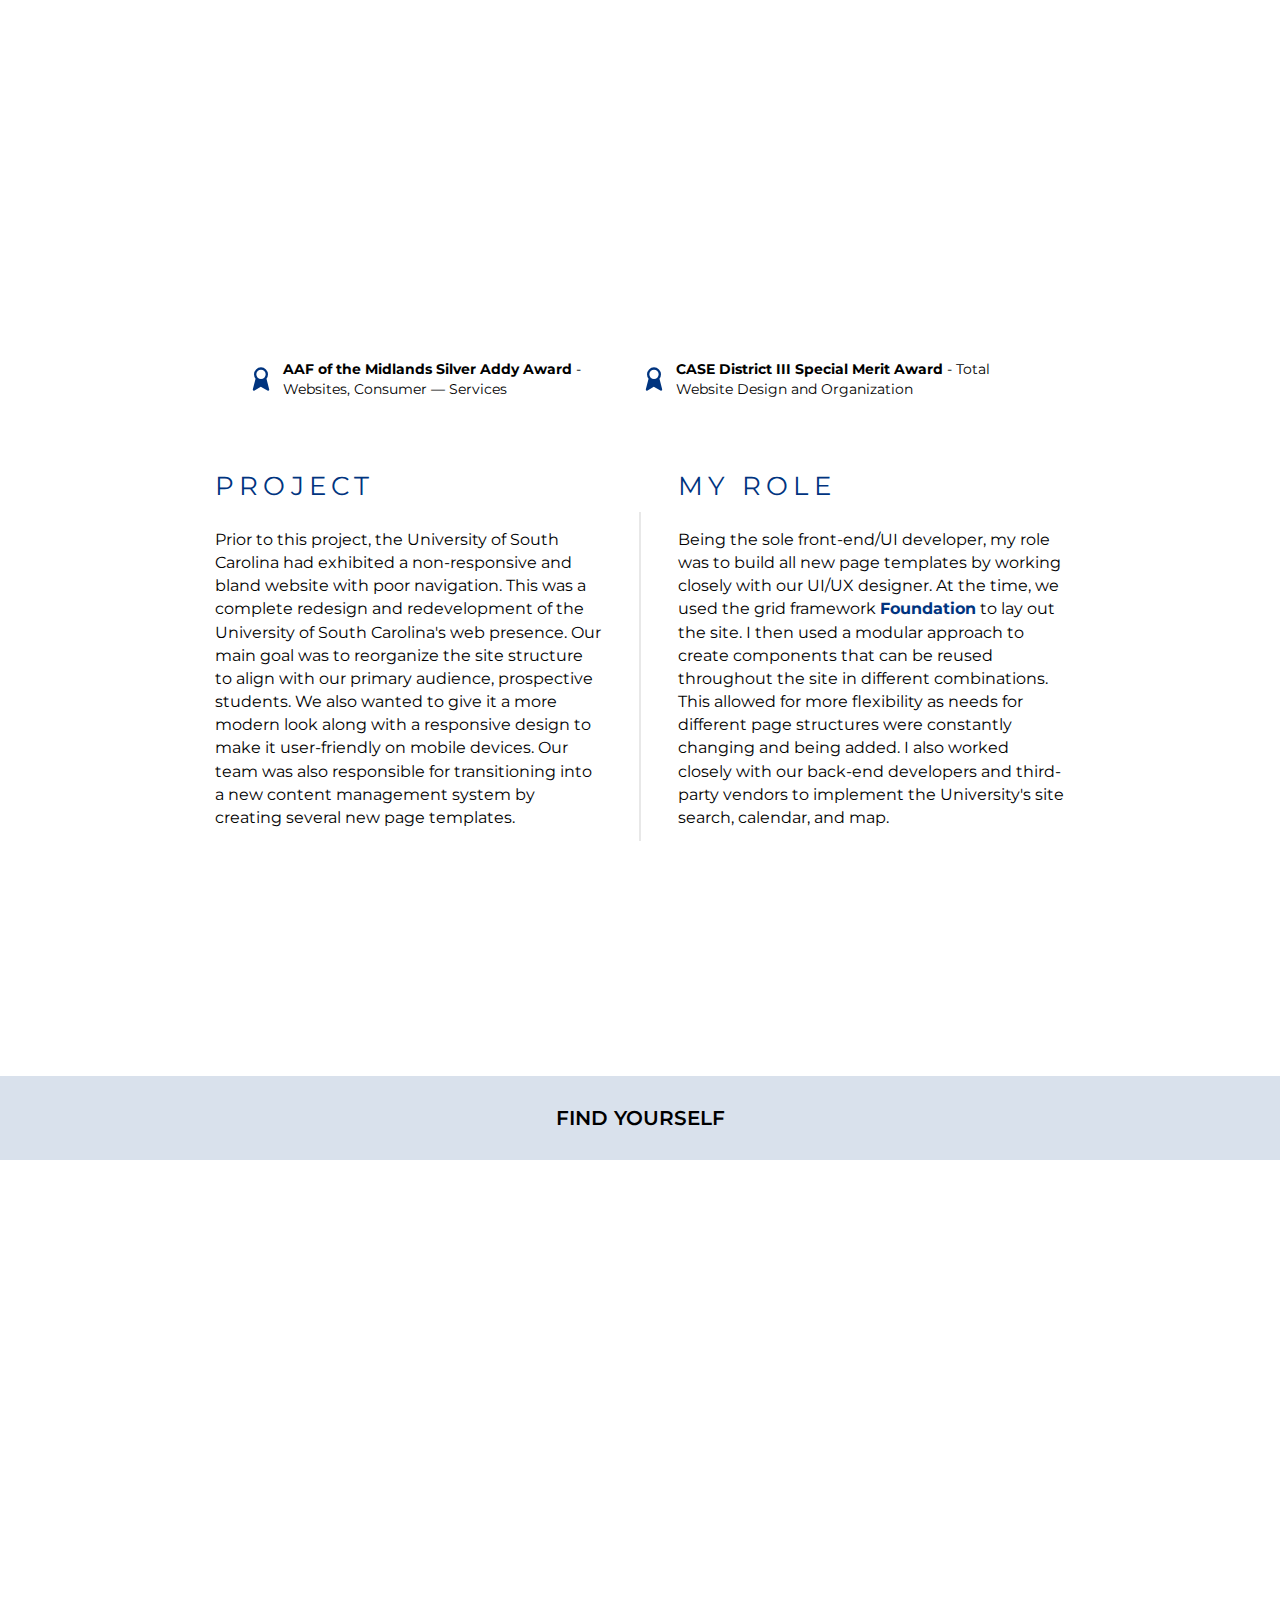
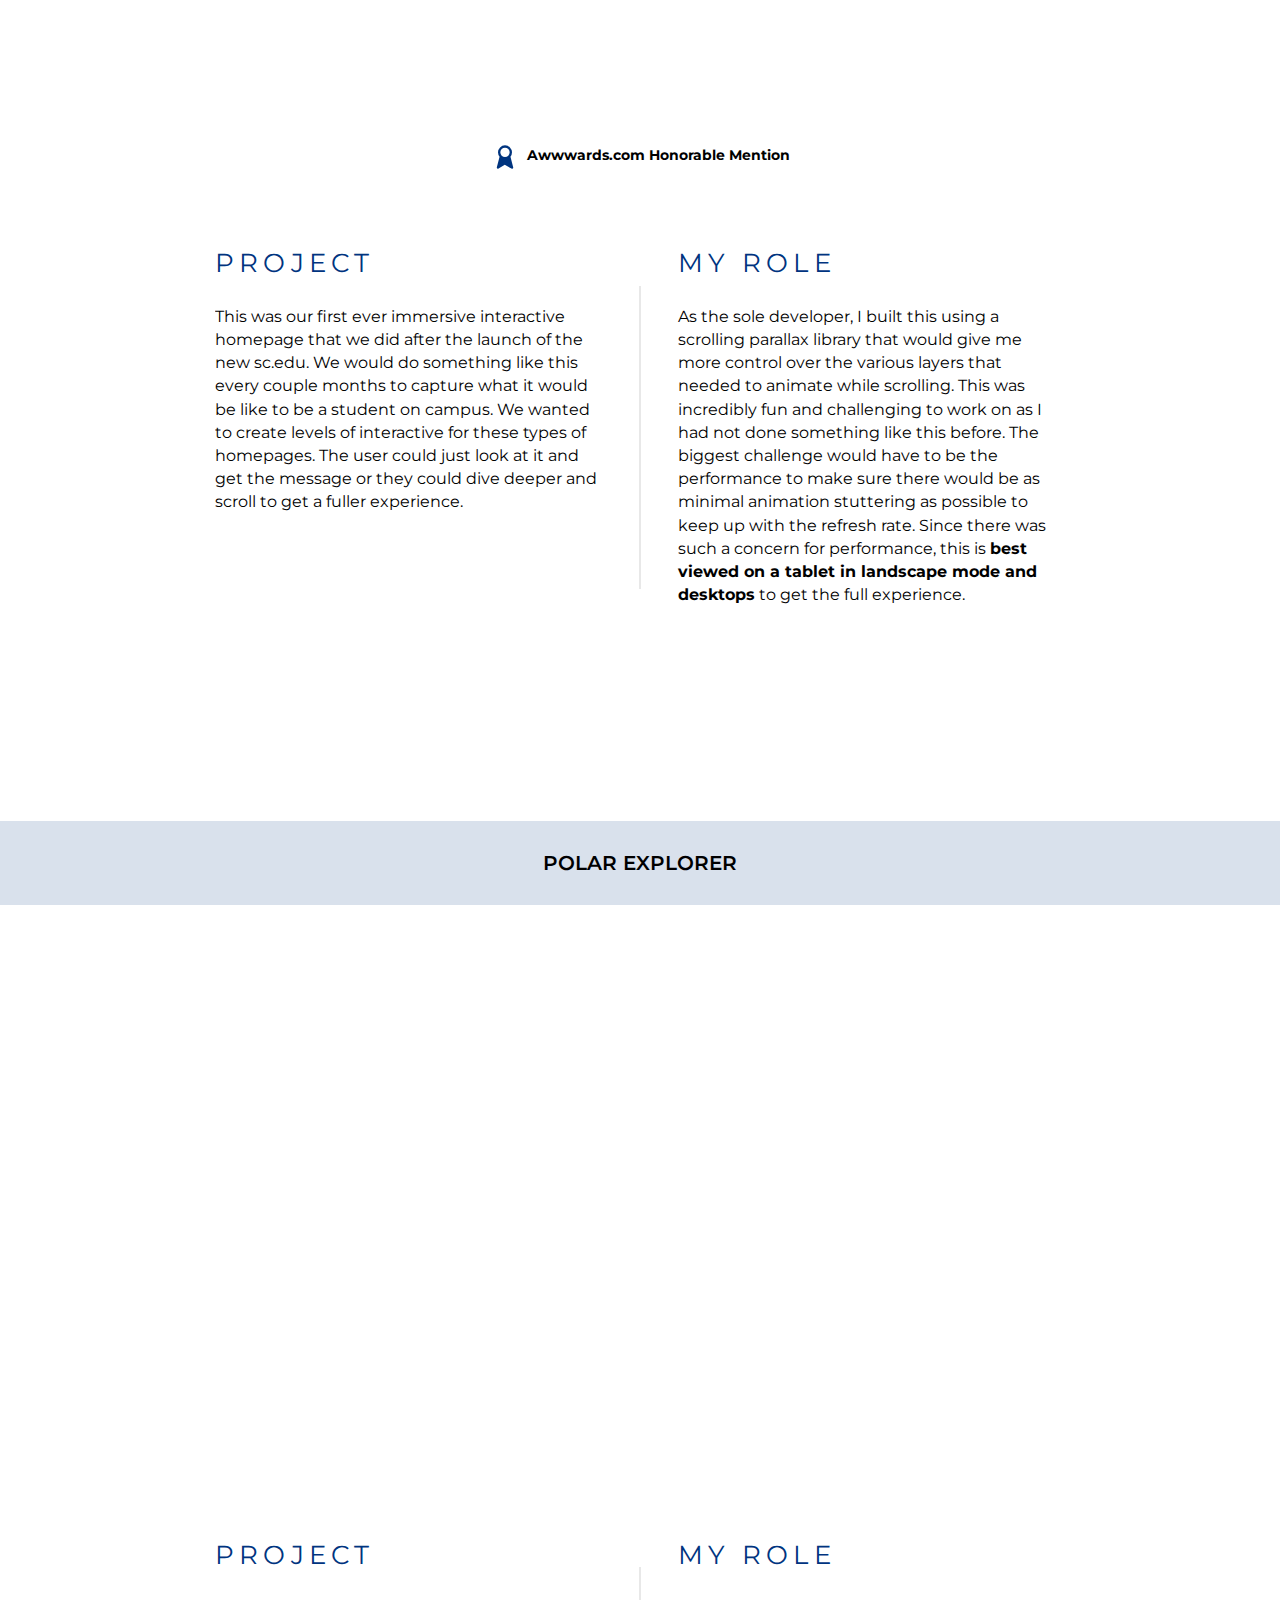
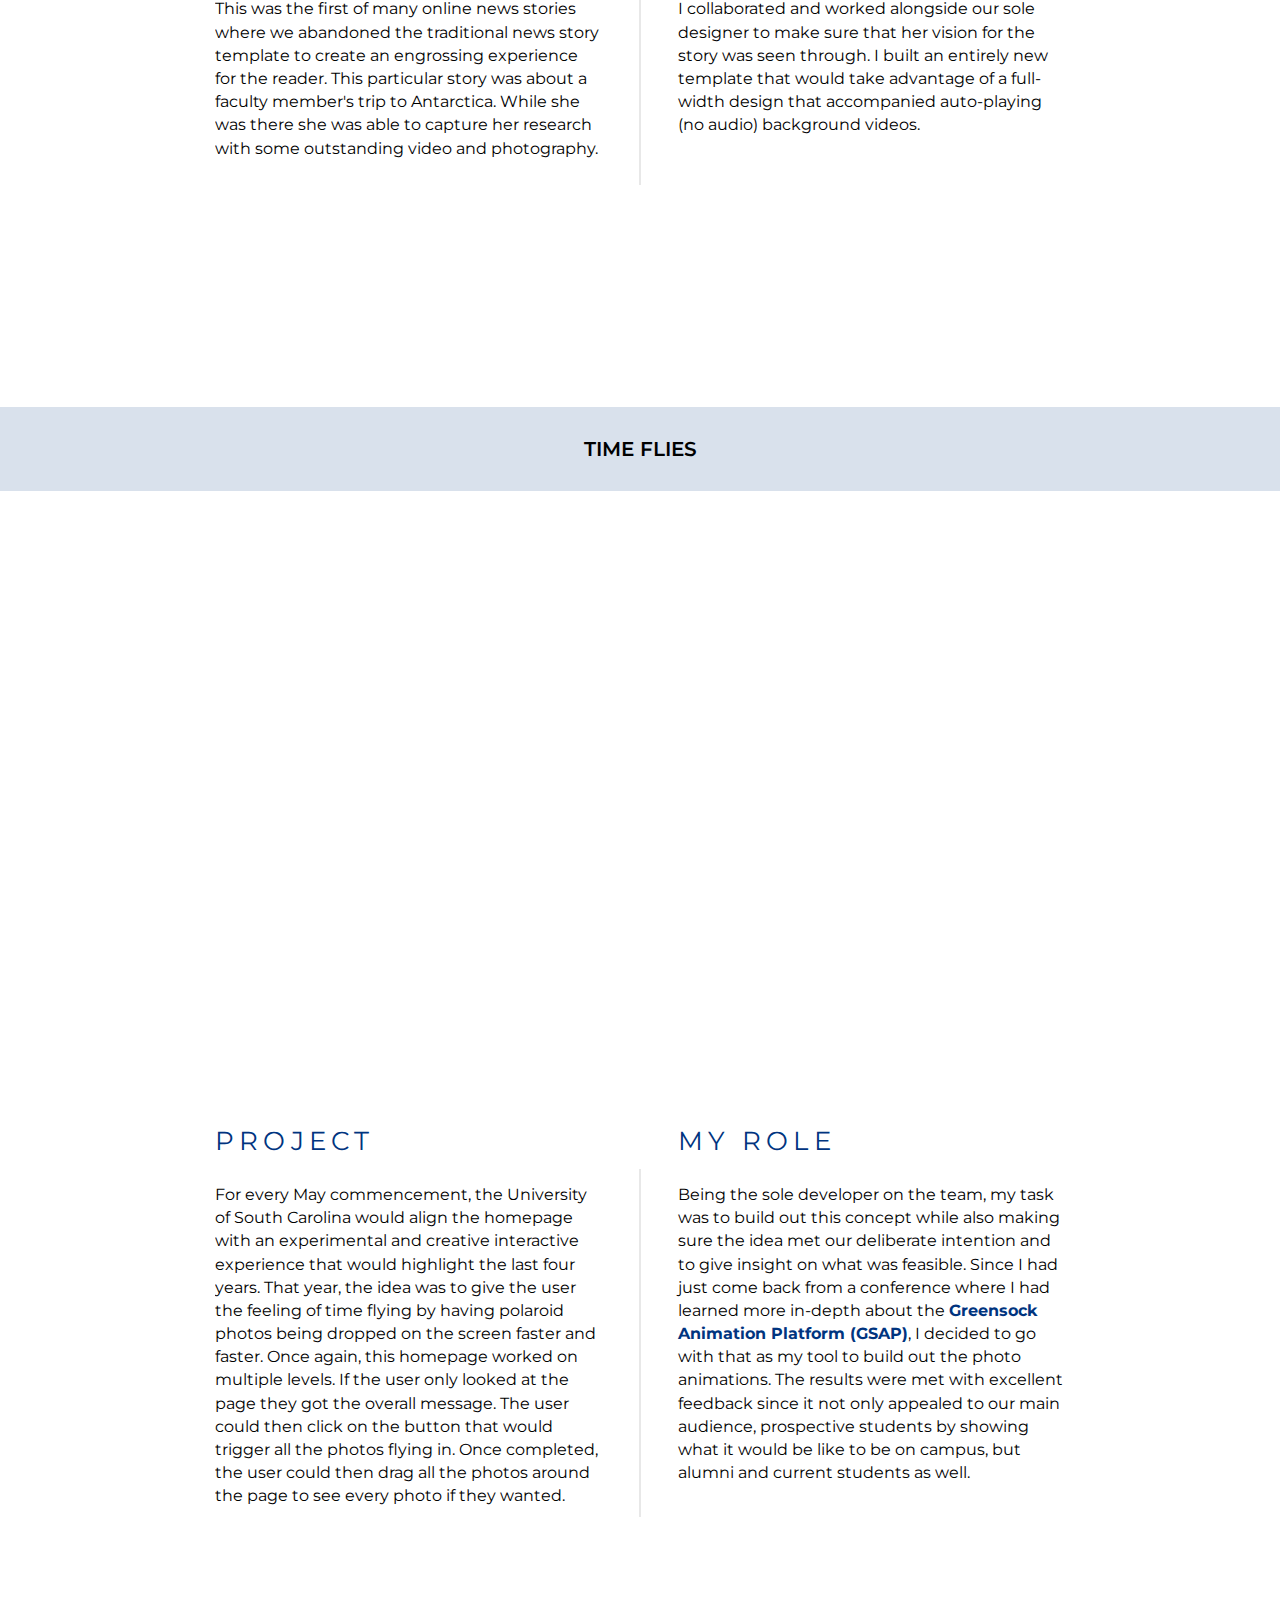
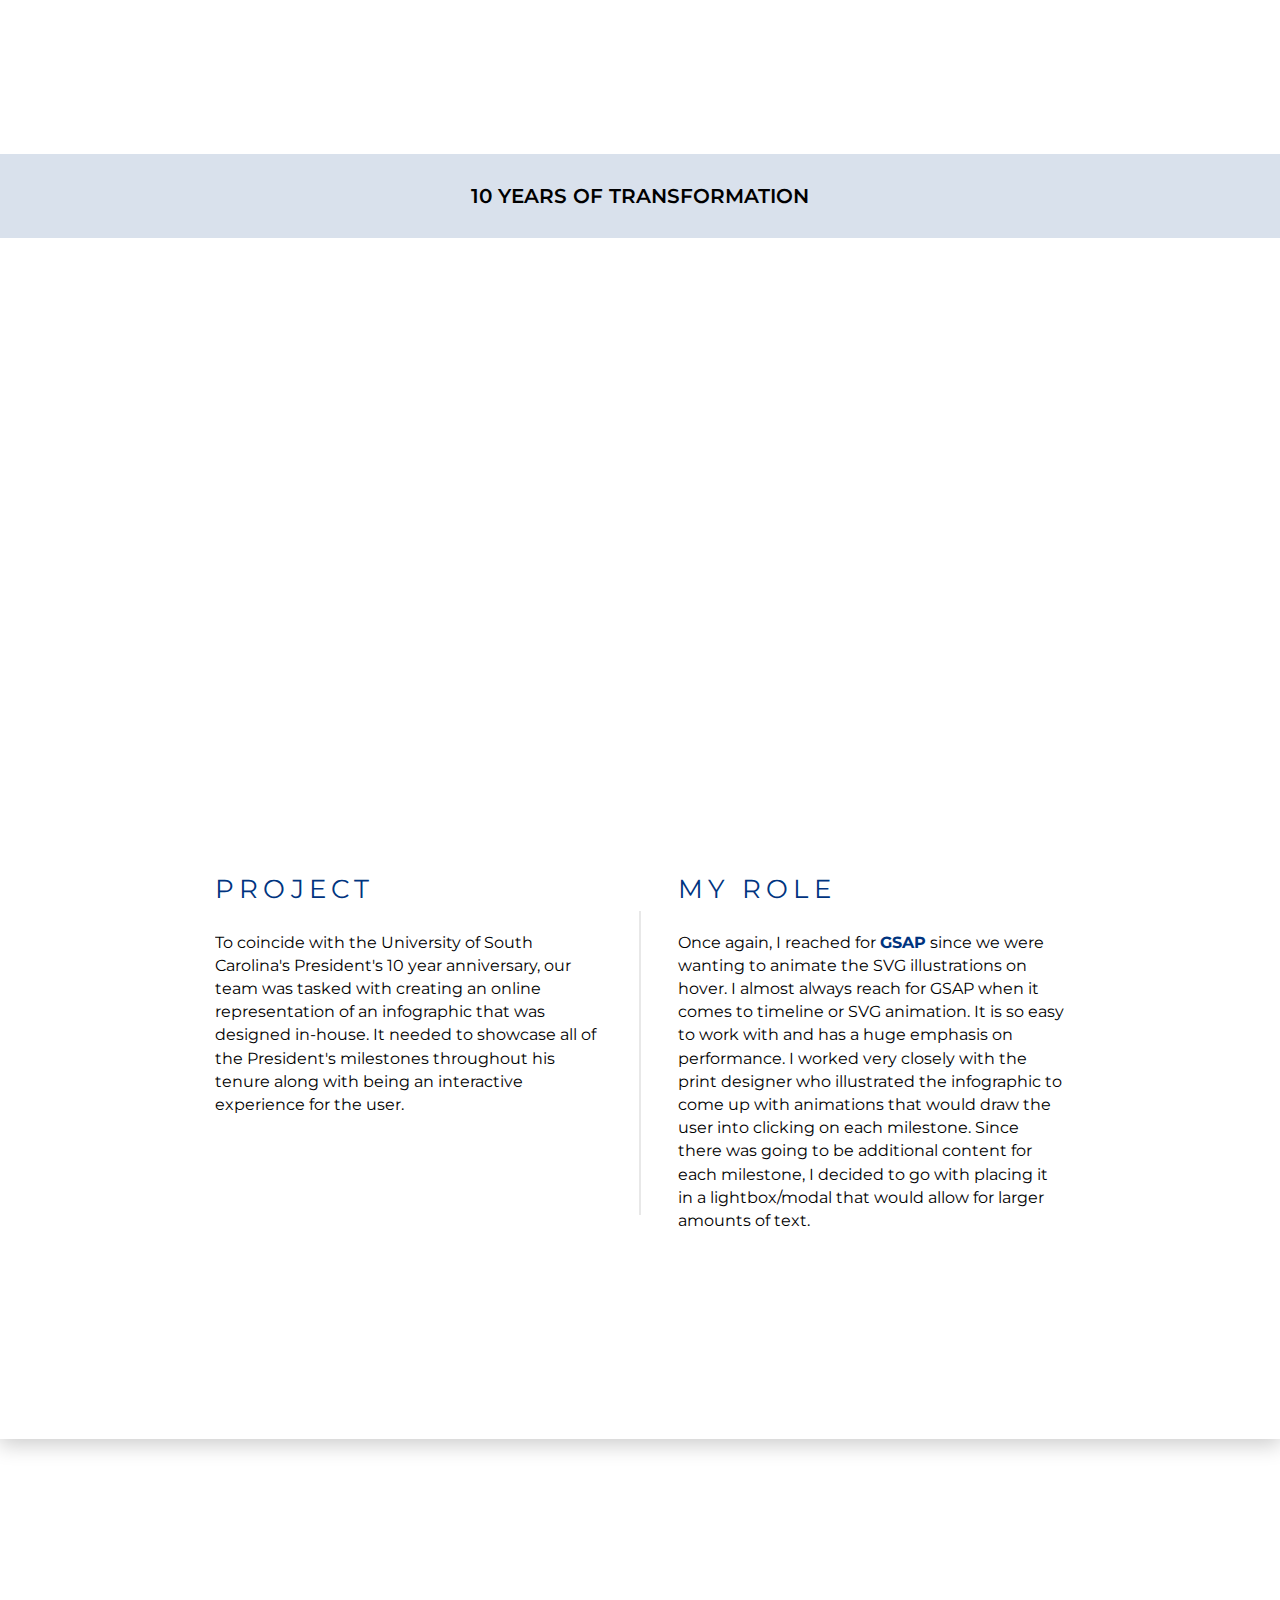
<file: test.html>
<!doctype html>
<html class="no-js" lang="en">

<head>
  <meta charset="utf-8">
  <meta http-equiv="x-ua-compatible" content="ie=edge">
  <title>Peter Schmolze | Front-end/UI Developer</title>
  <meta name="description" content="Portfolio of Peter Schmolze - specialized in HTML/CSS and responsive web design.">
  <meta name="keywords" content="webdesign, web development, UX, UI, HTML, CSS, Responsive Web Design">
  <meta name="robots" content="index, follow">
  <meta name="viewport" content="width=device-width, initial-scale=1, shrink-to-fit=no">
  
  <meta property="og:site_name" content="Peter Schmolze">
  <meta property="og:title" content="Peter Schmolze">
  <meta property="og:description" content="I'm a Columbia, SC based front-end/UI developer focused on creating user-friendly interactive mobile-first websites that will drive user engagement.">
  <meta property="og:url" content="https://www.peterschmolze.com">
  <meta property="og:type" content="website">
  <meta name="twitter:card" content="summary">
  <meta property="og:image" content="https://schmolzp.github.io/img/peter_schmolze.jpg">
  <meta name="twitter:site" content="@schmolzp">

  <link rel="stylesheet" href="css/style.css">
  <link href="https://fonts.googleapis.com/css?family=Montserrat:400,600,700" rel="stylesheet">

  <script src="js/modernizr-custom.js"></script>

  <!-- Global site tag (gtag.js) - Google Analytics -->
  <script async src="https://www.googletagmanager.com/gtag/js?id=UA-131079280-1"></script>
  <script>
    window.dataLayer = window.dataLayer || [];
    function gtag(){dataLayer.push(arguments);}
    gtag('js', new Date());
  
    gtag('config', 'UA-131079280-1');
  </script>
</head>

<body id="top">
  <!--[if lte IE 9]>
    <p class="browserupgrade">You are using an <strong>outdated</strong> browser. Please <a href="https://browsehappy.com/">upgrade your browser</a> to improve your experience and security.</p>
  <![endif]-->
  <a href="#main-content" class="hide-for-screen-reader">Skip to Main Content</a>

  <header>
    <button class="hamburger hamburger--collapse" type="button">
        <span class="hamburger-box">
            <span class="hamburger-inner"><span class="hide-for-screen-reader">Open main navigation</span></span>
        </span>
    </button>
    <a href="#top" class="logo">
        <svg role="img" xmlns="http://www.w3.org/2000/svg" viewBox="0 0 284.1 291.6">
            <defs>
                <clipPath id="clip-path" transform="translate(0 0)">
                <circle cx="142" cy="142" r="142" fill="none"/>
                </clipPath>
            </defs>
            <title>PS Logo</title>
            <g>
                <circle cx="142" cy="142" r="142" fill="#fd4345"/>
                <g clip-path="url(#clip-path)">
                <path d="M17.3,284.1c15.3-30.7,29.5-61.8,44.2-92.7,12.3-25.7,21.2-55.5,37.7-78.8,14-19.7,48.1-14,45.8,13.1-2.4,29.3-22.8,65.2-48.2,66.2-9.5.3-24.5-3.4-23.8-15.4s12.9-14.3,22-15.3c13.6-1.6,27.3-1.3,41-3.1,17.3-2.2,63.1-8.1,75-34.9,4-8.9,4.5-20.4-4-26.9s-21-6.7-29.5-.7-11.5,16.5-9.7,25c2.8,12.6,14.3,14.7,21.8,23.3,2.3,2.5,6.7,7.6,7.2,15a23.2,23.2,0,0,1-4.1,13.9c-6.6,9.7-18.3,11.2-21.6,11.6a36.8,36.8,0,0,1-24.5-6.1" transform="translate(0 0)" fill="none" stroke="#00347F" stroke-linecap="round" stroke-linejoin="round" stroke-width="15"/>
                </g>
            </g>
        </svg>
    </a>
      <nav class="main-nav">
          <ul class="main-nav__list">
              <li class="main-nav__list-item"><a href="#about">About Me</a></li>
              <li class="main-nav__list-item"><a href="#portfolio-work">Portfolio</a></li>
              <li class="main-nav__list-item"><a href="#contact" class="js-anchor-bottom">Contact</a></li>
          </ul>
      </nav>
  </header>
  <main id="main-content" class="main-content">
      <section class="intro" id="logo-anchor">
        <div class="intro__content">
            <div class="intro__text">
                <h1 class="intro__header">Hi, I'm Peter</h1>
                <p>I'm a Columbia, SC based front-end/UI developer focused on creating user-friendly interactive mobile-first websites that will drive user engagement. </p>
            </div>
            <a href="#portfolio-work" class="btn mod-ghost">View My Work</a>
        </div>
      </section>
      <section class="section mod-about js-anchor" id="about">
            <div class="section__content">
                <!-- <h2 class="section__header">About Me</h2> -->
                <div class="about">
                    <div class="about__text">
                        <figure class="about__img">
                            <img src="img/peter_schmolze.jpg" alt="Peter Schmolze">
                        </figure>
                        <p>Since graduating with a B.A. in Media Arts from the University of South Carolina in 2009, I have harnessed a passion for front-end web technologies. I am currently working as a front-end/UI developer at UofSC, where my interest in development and design merged. I love making a designer's mockup come to life by translating it into CSS, interaction, and animation to create an engaging user experience. Being primarily self-taught, I am driven, inherently curious, constantly learning, and thrive off of collaboration to make the final product stand out. </p>
                        <p>Outside of work, you will find me listening to records with my lovely wife (Mollie), making my one-year-old son (Oscar) laugh, going on walks with our dog (Maggie) and trying not to get in our cat's (Mr. Phoebe) way. If you want to know more about me, just ask. </p>
                        <a href="peter_schmolze_resume.pdf" class="btn mod-resume" download>Resume
                            <div class="btn__icon" data-aos="fade-down" data-aos-duration="500" data-aos-offset="50" data-aos-once="false">
                                <svg xmlns="http://www.w3.org/2000/svg" viewBox="0 0 24 24"><g data-name="Layer 2"><g data-name="download"><rect width="24" height="24" opacity="0"/><rect x="4" y="18" width="16" height="2" rx="1" ry="1"/><rect x="3" y="17" width="4" height="2" rx="1" ry="1" transform="rotate(-90 5 18)"/><rect x="17" y="17" width="4" height="2" rx="1" ry="1" transform="rotate(-90 19 18)"/><path d="M12 15a1 1 0 0 1-.58-.18l-4-2.82a1 1 0 0 1-.24-1.39 1 1 0 0 1 1.4-.24L12 12.76l3.4-2.56a1 1 0 0 1 1.2 1.6l-4 3a1 1 0 0 1-.6.2z"/><path d="M12 13a1 1 0 0 1-1-1V4a1 1 0 0 1 2 0v8a1 1 0 0 1-1 1z"/></g></g></svg>
                            </div>
                        </a>
                    </div>
            </div>
            </div>
      </section>
      <!-- <section class="section js-scroll js-anchor" id="porfolio">
          <div class="section__content">
              <h2 class="section__header">Portfolio</h2>
              <p>Lorem ipsum dolor sit, amet consectetur adipisicing elit. Aspernatur esse id mollitia ex deleniti, fugit nulla odio ad doloremque repellat possimus, molestias at nihil, dolor ullam. Temporibus quos quibusdam id!</p>
          </div>
      </section> -->
      <section class="section mod-portfolio" id="portfolio-work">
        <div class="project">
            <h2 class="project__title" id="project1-anchor">sc.edu</h2>
            <div class="project__content">
                <figure>
                    <img src="img/homepage_macbook.jpg" alt="Screenshot of the website sc.edu" class="project__img mod-award" data-aos="fade-right" data-aos-anchor="#project1-anchor" data-aos-anchor-placement="bottom-center" data-aos-easing="ease-out-quart" data-aos-duration="750">
                    <figcaption class="project__award mod-multiple">
                        <div class="project__award-name">
                            <svg role="img" xmlns="http://www.w3.org/2000/svg" viewBox="0 0 24 24"><g data-name="Layer 2"><g data-name="award"><rect width="24" height="24" opacity="0"/><path d="M19 20.75l-2.31-9A5.94 5.94 0 0 0 18 8 6 6 0 0 0 6 8a5.94 5.94 0 0 0 1.34 3.77L5 20.75a1 1 0 0 0 1.48 1.11l5.33-3.13 5.68 3.14A.91.91 0 0 0 18 22a1 1 0 0 0 1-1.25zM12 4a4 4 0 1 1-4 4 4 4 0 0 1 4-4z"/></g></g></svg>
                            <p>
                            <b>AAF of the Midlands Silver Addy Award </b> - Websites, Consumer — Services
                            </p>
                        </div>
                        <div class="project__award-name">
                            <svg role="img" xmlns="http://www.w3.org/2000/svg" viewBox="0 0 24 24"><g data-name="Layer 2"><g data-name="award"><rect width="24" height="24" opacity="0"/><path d="M19 20.75l-2.31-9A5.94 5.94 0 0 0 18 8 6 6 0 0 0 6 8a5.94 5.94 0 0 0 1.34 3.77L5 20.75a1 1 0 0 0 1.48 1.11l5.33-3.13 5.68 3.14A.91.91 0 0 0 18 22a1 1 0 0 0 1-1.25zM12 4a4 4 0 1 1-4 4 4 4 0 0 1 4-4z"/></g></g></svg>
                            <p>
                            <b>CASE District III Special Merit Award</b> - Total Website Design and Organization <br>
                            </p>
                        </div>
                    </figcaption>
                </figure>
                <div class="project__text">
                    <div class="project__desc">
                        <h3>Project</h3>
                        <p>Prior to this project, the University of South Carolina had exhibited a non-responsive and bland website with poor navigation. This was a complete redesign and redevelopment of the University of South Carolina's web presence. Our main goal was to reorganize the site structure to align with our primary audience, prospective students. We also wanted to give it a more modern look along with a responsive design to make it user-friendly on mobile devices. Our team was also responsible for transitioning into a new content management system by creating several new page templates. </p>
                    </div>
                    <div class="project__role">
                        <h3>My Role</h3>
                        <p>Being the sole front-end/UI developer, my role was to build all new page templates by working closely with our UI/UX designer. At the time, we used the grid framework <a href="https://foundation.zurb.com/" target="_blank">Foundation</a> to lay out the site. I then used a modular approach to create components that can be reused throughout the site in different combinations. This allowed for more flexibility as needs for different page structures were constantly changing and being added. I also worked closely with our back-end developers and third-party vendors to implement the University's site search, calendar, and map.</p>
                    </div>
                </div>
            </div>
            <a href="https://sc.edu" class="project__btn btn" target="_blank" data-aos="zoom-in" data-aos-offset="100">See it Online
                <svg xmlns="http://www.w3.org/2000/svg" viewBox="0 0 24 24"><g data-name="Layer 2"><g data-name="arrow-forward"><rect width="24" height="24" transform="rotate(-90 12 12)" opacity="0"/><path d="M5 13h11.86l-3.63 4.36a1 1 0 0 0 1.54 1.28l5-6a1.19 1.19 0 0 0 .09-.15c0-.05.05-.08.07-.13A1 1 0 0 0 20 12a1 1 0 0 0-.07-.36c0-.05-.05-.08-.07-.13a1.19 1.19 0 0 0-.09-.15l-5-6A1 1 0 0 0 14 5a1 1 0 0 0-.64.23 1 1 0 0 0-.13 1.41L16.86 11H5a1 1 0 0 0 0 2z"/></g></g></svg>
            </a>
        </div>
        <div class="project">
            <h2 class="project__title" id="project2-anchor">Find Yourself</h2>
            <div class="project__content">
                <figure>
                    <img src="img/find_yourself_screenshot_macbookpro15_front.jpg" alt="Screenshot of the Find Yourself homepage" class="project__img mod-award" data-aos="fade-left" data-aos-anchor="#project2-anchor" data-aos-anchor-placement="bottom-center" data-aos-easing="ease-out-quart" data-aos-duration="750">
                    <figcaption class="project__award">
                        <svg role="img" xmlns="http://www.w3.org/2000/svg" viewBox="0 0 24 24">
                            <g data-name="Layer 2">
                                <g data-name="award">
                                    <rect width="24" height="24" opacity="0" />
                                    <path d="M19 20.75l-2.31-9A5.94 5.94 0 0 0 18 8 6 6 0 0 0 6 8a5.94 5.94 0 0 0 1.34 3.77L5 20.75a1 1 0 0 0 1.48 1.11l5.33-3.13 5.68 3.14A.91.91 0 0 0 18 22a1 1 0 0 0 1-1.25zM12 4a4 4 0 1 1-4 4 4 4 0 0 1 4-4z" />
                                </g>
                            </g>
                        </svg>
                        <p><b>Awwwards.com Honorable Mention</b></p>
                    </figcaption>
                </figure>
                <div class="project__text">
                    <div class="project__desc">
                        <h3>Project</h3>
                        <p>This was our first ever immersive interactive homepage that we did after the launch of the new sc.edu. We would do something like this every couple months to capture what it would be like to be a student on campus. We wanted to create levels of interactive for these types of homepages. The user could just look at it and get the message or they could dive deeper and scroll to get a fuller experience. </p>
                    </div>
                    <div class="project__role">
                        <h3>My Role</h3>
                        <p>As the sole developer, I built this using a scrolling parallax library that would give me more control over the various layers that needed to animate while scrolling. This was incredibly fun and challenging to work on as I had not done something like this before. The biggest challenge would have to be the performance to make sure there would be as minimal animation stuttering as possible to keep up with the refresh rate. Since there was such a concern for performance, this is <b>best viewed on a tablet in landscape mode and desktops</b> to get the full experience.</p>
                    </div>
                </div>
            </div>
            <a href="https://sc.edu/homepage/2013_winter/" class="project__btn btn" target="_blank" data-aos="zoom-in" data-aos-offset="100">See it Online
                <svg xmlns="http://www.w3.org/2000/svg" viewBox="0 0 24 24"><g data-name="Layer 2"><g data-name="arrow-forward"><rect width="24" height="24" transform="rotate(-90 12 12)" opacity="0"/><path d="M5 13h11.86l-3.63 4.36a1 1 0 0 0 1.54 1.28l5-6a1.19 1.19 0 0 0 .09-.15c0-.05.05-.08.07-.13A1 1 0 0 0 20 12a1 1 0 0 0-.07-.36c0-.05-.05-.08-.07-.13a1.19 1.19 0 0 0-.09-.15l-5-6A1 1 0 0 0 14 5a1 1 0 0 0-.64.23 1 1 0 0 0-.13 1.41L16.86 11H5a1 1 0 0 0 0 2z"/></g></g></svg>
            </a>
        </div>
        <div class="project">
            <h2 class="project__title" id="project3-anchor">Polar Explorer</h2>
            <div class="project__content">
                <img src="img/polar_explorer_macbook.jpg" alt="Screenshot of the Polar Explorer story" class="project__img" data-aos="fade-right" data-aos-anchor="#project3-anchor" data-aos-anchor-placement="bottom-center" data-aos-easing="ease-out-quart" data-aos-duration="750">
                <div class="project__text">
                    <div class="project__desc">
                        <h3>Project</h3>
                        <p>This was the first of many online news stories where we abandoned the traditional news story template to create an engrossing experience for the reader. This particular story was about a faculty member's trip to Antarctica. While she was there she was able to capture her research with some outstanding video and photography. </p>
                    </div>
                    <div class="project__role">
                        <h3>My Role</h3>
                        <p>I collaborated and worked alongside our sole designer to make sure that her vision for the story was seen through. I built an entirely new template that would take advantage of a full-width design that accompanied auto-playing (no audio) background videos. </p>
                    </div>
                </div>
            </div>
            <a href="https://sc.edu/uofsc/posts/2017/07/polar_explorer.php" class="project__btn btn" target="_blank" rel="noopener noreferrer" data-aos="zoom-in" data-aos-offset="100">See it Online
                <svg xmlns="http://www.w3.org/2000/svg" viewBox="0 0 24 24"><g data-name="Layer 2"><g data-name="arrow-forward"><rect width="24" height="24" transform="rotate(-90 12 12)" opacity="0"/><path d="M5 13h11.86l-3.63 4.36a1 1 0 0 0 1.54 1.28l5-6a1.19 1.19 0 0 0 .09-.15c0-.05.05-.08.07-.13A1 1 0 0 0 20 12a1 1 0 0 0-.07-.36c0-.05-.05-.08-.07-.13a1.19 1.19 0 0 0-.09-.15l-5-6A1 1 0 0 0 14 5a1 1 0 0 0-.64.23 1 1 0 0 0-.13 1.41L16.86 11H5a1 1 0 0 0 0 2z"/></g></g></svg>
            </a>
        </div>
        <div class="project">
            <h2 class="project__title" id="project4-anchor">Time Flies</h2>
            <div class="project__content">
                <img src="img/time_flies_screenshot_macbookpro15_front.jpg" alt="Screenshot of the Time Flies homepage" class="project__img" data-aos="fade-left" data-aos-anchor="#project4-anchor" data-aos-anchor-placement="bottom-center" data-aos-easing="ease-out-quart" data-aos-duration="750">
                <div class="project__text">
                    <div class="project__desc">
                        <h3>Project</h3>
                        <p>For every May commencement, the University of South Carolina would align the homepage with an experimental and creative interactive experience that would highlight the last four years. That year, the idea was to give the user the feeling of time flying by having polaroid photos being dropped on the screen faster and faster. Once again, this homepage worked on multiple levels. If the user only looked at the page they got the overall message. The user could then click on the button that would trigger all the photos flying in. Once completed, the user could then drag all the photos around the page to see every photo if they wanted.</p>
                    </div>
                    <div class="project__role">
                        <h3>My Role</h3>
                        <p>Being the sole developer on the team, my task was to build out this concept while also making sure the idea met our deliberate intention and to give insight on what was feasible. Since I had just come back from a conference where I had learned more in-depth about the <a href="https://greensock.com/" target="_blank" rel="noopener noreferrer">Greensock Animation Platform (GSAP)</a>, I decided to go with that as my tool to build out the photo animations. The results were met with excellent feedback since it not only appealed to our main audience, prospective students by showing what it would be like to be on campus, but alumni and current students as well.</p>
                    </div>
                </div>
            </div>  
            <a href="https://sc.edu/homepage/2016_graduation/" class="project__btn btn" target="_blank" rel="noopener noreferrer" data-aos="zoom-in" data-aos-offset="100">See it Online
                <svg xmlns="http://www.w3.org/2000/svg" viewBox="0 0 24 24"><g data-name="Layer 2"><g data-name="arrow-forward"><rect width="24" height="24" transform="rotate(-90 12 12)" opacity="0"/><path d="M5 13h11.86l-3.63 4.36a1 1 0 0 0 1.54 1.28l5-6a1.19 1.19 0 0 0 .09-.15c0-.05.05-.08.07-.13A1 1 0 0 0 20 12a1 1 0 0 0-.07-.36c0-.05-.05-.08-.07-.13a1.19 1.19 0 0 0-.09-.15l-5-6A1 1 0 0 0 14 5a1 1 0 0 0-.64.23 1 1 0 0 0-.13 1.41L16.86 11H5a1 1 0 0 0 0 2z"/></g></g></svg>
            </a>
        </div>
        <div class="project">
            <h2 class="project__title" id="project5-anchor">10 Years of Transformation</h2>
            <div class="project__content">
                <img src="img/10years_screenshot_macbookpro15_front.jpg" alt="Screenshot of the 10 Years page" class="project__img" data-aos="fade-right" data-aos-anchor="#project5-anchor" data-aos-anchor-placement="bottom-center" data-aos-easing="ease-out-quart" data-aos-duration="750">
                <div class="project__text">
                    <div class="project__desc">
                        <h3>Project</h3>
                        <p>To coincide with the University of South Carolina's President's 10 year anniversary, our team was tasked with creating an online representation of an infographic that was designed in-house. It needed to showcase all of the President's milestones throughout his tenure along with being an interactive experience for the user. </p>
                    </div>
                    <div class="project__role">
                        <h3>My Role</h3>
                        <p>Once again, I reached for <a href="https://greensock.com/" target="_blank" rel="noopener noreferrer">GSAP</a> since we were wanting to animate the SVG illustrations on hover. I almost always reach for GSAP when it comes to timeline or SVG animation. It is so easy to work with and has a huge emphasis on performance. I worked very closely with the print designer who illustrated the infographic to come up with animations that would draw the user into clicking on each milestone. Since there was going to be additional content for each milestone, I decided to go with placing it in a lightbox/modal that would allow for larger amounts of text.</p>
                    </div>
                </div>
            </div>
            <a href="https://sc.edu/about/our_leadership/president/ten_years_of_transformation/" class="project__btn btn" target="_blank" data-aos="zoom-in" data-aos-offset="100">See it Online
                <svg xmlns="http://www.w3.org/2000/svg" viewBox="0 0 24 24"><g data-name="Layer 2"><g data-name="arrow-forward"><rect width="24" height="24" transform="rotate(-90 12 12)" opacity="0"/><path d="M5 13h11.86l-3.63 4.36a1 1 0 0 0 1.54 1.28l5-6a1.19 1.19 0 0 0 .09-.15c0-.05.05-.08.07-.13A1 1 0 0 0 20 12a1 1 0 0 0-.07-.36c0-.05-.05-.08-.07-.13a1.19 1.19 0 0 0-.09-.15l-5-6A1 1 0 0 0 14 5a1 1 0 0 0-.64.23 1 1 0 0 0-.13 1.41L16.86 11H5a1 1 0 0 0 0 2z"/></g></g></svg>
            </a>
        </div>
      </section>
  </main>
  <footer class="section mod-contact js-anchor" id="contact">
    <div class="section__content">
      <h2 class="section__header">Wanna get in touch?</h2>
      <ul class="contact-list">
        <li>
            <a href="mailto:schmolzp@gmail.com" class="contact-list__link" rel="noopener noreferrer">
                <svg role="img" xmlns="http://www.w3.org/2000/svg" fill="#00347F" viewBox="0 0 24 24"><title>Email</title><g data-name="Layer 2"><g data-name="email"><rect width="24" height="24" opacity="0"/><path d="M19 4H5a3 3 0 0 0-3 3v10a3 3 0 0 0 3 3h14a3 3 0 0 0 3-3V7a3 3 0 0 0-3-3zm0 2l-6.5 4.47a1 1 0 0 1-1 0L5 6z"/></g></g></svg>
             </a>
        </li>
        <li>
            <a href="https://twitter.com/schmolzp" target="_blank" class="contact-list__link" rel="noopener noreferrer">
                <svg role="img" xmlns="http://www.w3.org/2000/svg" viewBox="0 0 24 24" fill="#00347F"><title>Twitter</title><g data-name="Layer 2"><g data-name="twitter"><polyline points="0 0 24 0 24 24 0 24" opacity="0"/><path d="M8.08 20A11.07 11.07 0 0 0 19.52 9 8.09 8.09 0 0 0 21 6.16a.44.44 0 0 0-.62-.51 1.88 1.88 0 0 1-2.16-.38 3.89 3.89 0 0 0-5.58-.17A4.13 4.13 0 0 0 11.49 9C8.14 9.2 5.84 7.61 4 5.43a.43.43 0 0 0-.75.24 9.68 9.68 0 0 0 4.6 10.05A6.73 6.73 0 0 1 3.38 18a.45.45 0 0 0-.14.84A11 11 0 0 0 8.08 20"/></g></g></svg>
            </a>
        </li>
        <li>
            <a href="https://www.linkedin.com/in/peter-schmolze/" target="_blank" class="contact-list__link" rel="noopener noreferrer">
                <svg role="img" xmlns="http://www.w3.org/2000/svg" viewBox="0 0 24 24" fill="#00347F"><title>Linked In</title><g data-name="Layer 2"><g data-name="linkedin"><rect width="24" height="24" transform="rotate(180 12 12)" opacity="0"/><path d="M15.15 8.4a5.83 5.83 0 0 0-5.85 5.82v5.88a.9.9 0 0 0 .9.9h2.1a.9.9 0 0 0 .9-.9v-5.88a1.94 1.94 0 0 1 2.15-1.93 2 2 0 0 1 1.75 2v5.81a.9.9 0 0 0 .9.9h2.1a.9.9 0 0 0 .9-.9v-5.88a5.83 5.83 0 0 0-5.85-5.82z"/><rect x="3" y="9.3" width="4.5" height="11.7" rx=".9" ry=".9"/><circle cx="5.25" cy="5.25" r="2.25"/></g></g></svg>
            </a>
        </li>
      </ul>
      <small>&copy; 2019 Peter Schmolze</small>
    </div>
 </footer>
  

  <script src="https://ajax.googleapis.com/ajax/libs/jquery/3.1.1/jquery.min.js" crossorigin="anonymous"></script>
  <script>window.jQuery || document.write('<script src="js/vendor/jquery-3.1.1.min.js"><\/script>')</script>
  <script src="js/min/plugins-min.js"></script>
  <script src="js/min/script-min.js" async></script>
</body> 

</html>
</file>
<file: css/style.css>
.hamburger{position:absolute;right:0;top:0;z-index:500;padding:1.5em 1.5em;display:inline-block;cursor:pointer;-webkit-transition-property:opacity, -webkit-filter;transition-property:opacity, -webkit-filter;transition-property:opacity, filter;transition-property:opacity, filter, -webkit-filter;-webkit-transition-duration:0.15s;transition-duration:0.15s;-webkit-transition-timing-function:linear;transition-timing-function:linear;font:inherit;color:inherit;text-transform:none;background-color:transparent;border:0;margin:0;overflow:visible}.hamburger:hover{opacity:1}.hamburger.is-active:hover{opacity:1}.hamburger.is-active .hamburger-inner,.hamburger.is-active .hamburger-inner::before,.hamburger.is-active .hamburger-inner::after{background-color:#fd4345}@media only screen and (min-width: 48em){.hamburger{top:15px}}.hamburger-box{width:40px;height:24px;display:inline-block;position:relative}.hamburger-inner{display:block;top:50%;margin-top:-2px}.hamburger-inner,.hamburger-inner::before,.hamburger-inner::after{width:40px;height:4px;background-color:#fd4345;border-radius:4px;position:absolute;-webkit-transition-property:-webkit-transform;transition-property:-webkit-transform;transition-property:transform;transition-property:transform, -webkit-transform;-webkit-transition-duration:0.15s;transition-duration:0.15s;-webkit-transition-timing-function:ease;transition-timing-function:ease}.hamburger-inner::before,.hamburger-inner::after{content:"";display:block}.hamburger-inner::before{top:-10px}.hamburger-inner::after{bottom:-10px}.hamburger--collapse .hamburger-inner{top:auto;bottom:0;transition-duration:0.13s;transition-delay:0.13s;transition-timing-function:cubic-bezier(0.55, 0.055, 0.675, 0.19)}.hamburger--collapse .hamburger-inner::after{top:-20px;transition:top 0.2s 0.2s cubic-bezier(0.33333, 0.66667, 0.66667, 1),opacity 0.1s linear}.hamburger--collapse .hamburger-inner::before{transition:top 0.12s 0.2s cubic-bezier(0.33333, 0.66667, 0.66667, 1),transform 0.13s cubic-bezier(0.55, 0.055, 0.675, 0.19)}.hamburger--collapse.is-active .hamburger-inner{transform:translate3d(0, -10px, 0) rotate(-45deg);transition-delay:0.22s;transition-timing-function:cubic-bezier(0.215, 0.61, 0.355, 1)}.hamburger--collapse.is-active .hamburger-inner::after{top:0;opacity:0;transition:top 0.2s cubic-bezier(0.33333, 0, 0.66667, 0.33333),opacity 0.1s 0.22s linear}.hamburger--collapse.is-active .hamburger-inner::before{top:0;transform:rotate(-90deg);transition:top 0.1s 0.16s cubic-bezier(0.33333, 0, 0.66667, 0.33333),transform 0.13s 0.25s cubic-bezier(0.215, 0.61, 0.355, 1)}.hamburger--collapse-r .hamburger-inner{top:auto;bottom:0;transition-duration:0.13s;transition-delay:0.13s;transition-timing-function:cubic-bezier(0.55, 0.055, 0.675, 0.19)}.hamburger--collapse-r .hamburger-inner::after{top:-20px;transition:top 0.2s 0.2s cubic-bezier(0.33333, 0.66667, 0.66667, 1),opacity 0.1s linear}.hamburger--collapse-r .hamburger-inner::before{transition:top 0.12s 0.2s cubic-bezier(0.33333, 0.66667, 0.66667, 1),transform 0.13s cubic-bezier(0.55, 0.055, 0.675, 0.19)}.hamburger--collapse-r.is-active .hamburger-inner{transform:translate3d(0, -10px, 0) rotate(45deg);transition-delay:0.22s;transition-timing-function:cubic-bezier(0.215, 0.61, 0.355, 1)}.hamburger--collapse-r.is-active .hamburger-inner::after{top:0;opacity:0;transition:top 0.2s cubic-bezier(0.33333, 0, 0.66667, 0.33333),opacity 0.1s 0.22s linear}.hamburger--collapse-r.is-active .hamburger-inner::before{top:0;transform:rotate(90deg);transition:top 0.1s 0.16s cubic-bezier(0.33333, 0, 0.66667, 0.33333),transform 0.13s 0.25s cubic-bezier(0.215, 0.61, 0.355, 1)}/*! normalize.css v8.0.0 | MIT License | github.com/necolas/normalize.css */html{line-height:1.15;-webkit-text-size-adjust:100%}body{margin:0}h1{font-size:2em;margin:0.67em 0}hr{-webkit-box-sizing:content-box;box-sizing:content-box;height:0;overflow:visible}pre{font-family:monospace, monospace;font-size:1em}a{background-color:transparent}abbr[title]{border-bottom:none;text-decoration:underline;-webkit-text-decoration:underline dotted;text-decoration:underline dotted}b,strong{font-weight:bolder}code,kbd,samp{font-family:monospace, monospace;font-size:1em}small{font-size:80%}sub,sup{font-size:75%;line-height:0;position:relative;vertical-align:baseline}sub{bottom:-0.25em}sup{top:-0.5em}img{border-style:none}button,input,optgroup,select,textarea{font-family:inherit;font-size:100%;line-height:1.15;margin:0}button,input{overflow:visible}button,select{text-transform:none}button,[type="button"],[type="reset"],[type="submit"]{-webkit-appearance:button}button::-moz-focus-inner,[type="button"]::-moz-focus-inner,[type="reset"]::-moz-focus-inner,[type="submit"]::-moz-focus-inner{border-style:none;padding:0}button:-moz-focusring,[type="button"]:-moz-focusring,[type="reset"]:-moz-focusring,[type="submit"]:-moz-focusring{outline:1px dotted ButtonText}fieldset{padding:0.35em 0.75em 0.625em}legend{-webkit-box-sizing:border-box;box-sizing:border-box;color:inherit;display:table;max-width:100%;padding:0;white-space:normal}progress{vertical-align:baseline}textarea{overflow:auto}[type="checkbox"],[type="radio"]{-webkit-box-sizing:border-box;box-sizing:border-box;padding:0}[type="number"]::-webkit-inner-spin-button,[type="number"]::-webkit-outer-spin-button{height:auto}[type="search"]{-webkit-appearance:textfield;outline-offset:-2px}[type="search"]::-webkit-search-decoration{-webkit-appearance:none}::-webkit-file-upload-button{-webkit-appearance:button;font:inherit}details{display:block}summary{display:list-item}template{display:none}[hidden]{display:none}*,*:before,*:after{-webkit-box-sizing:border-box;box-sizing:border-box}html{font-size:1em}body{font-family:"Montserrat",sans-serif;font-weight:normal;text-rendering:optimizeLegibility;line-height:1.45;color:#000;overflow-x:hidden}a{font-weight:700;color:#00347F;text-decoration:none;-webkit-transition:.25s color;transition:.25s color}a:hover{color:#fd4345}::-webkit-scrollbar{width:.65em;height:.65em}::-webkit-scrollbar-thumb{border-radius:10px;background:#fd4345}::-webkit-scrollbar-track{background:transparent}body{scrollbar-face-color:#fd4345;scrollbar-track-color:transparent}::selection{background-color:#fd4345;color:#FFF}p{margin-bottom:1.3em}h1,h2,h3,h4{margin:0 0 0.5em;font-weight:inherit;line-height:1.2}h1{margin-top:0;font-size:5.063em}h2{font-size:3.375em}h3{font-size:2.25em}h4{font-size:1.5em}img{max-width:100%;height:auto}small,.font_small{font-size:0.667em}nav ul{padding:0;list-style:none}.hide-for-screen-reader{border:0;clip:rect(1px, 1px, 1px, 1px);height:1px;margin:-1px;overflow:hidden;padding:0;position:absolute;width:1px}@-webkit-keyframes slide-in-left{0%{-webkit-transform:translateX(-1000px);transform:translateX(-1000px);opacity:0}100%{-webkit-transform:translateX(0);transform:translateX(0);opacity:1}}@keyframes slide-in-left{0%{-webkit-transform:translateX(-1000px);transform:translateX(-1000px);opacity:0}100%{-webkit-transform:translateX(0);transform:translateX(0);opacity:1}}@-webkit-keyframes slide-in-right{0%{-webkit-transform:translateX(1000px);transform:translateX(1000px);opacity:0}100%{-webkit-transform:translateX(0);transform:translateX(0);opacity:1}}@keyframes slide-in-right{0%{-webkit-transform:translateX(1000px);transform:translateX(1000px);opacity:0}100%{-webkit-transform:translateX(0);transform:translateX(0);opacity:1}}@-webkit-keyframes growLine{0%{-webkit-transform:scaleY(0);transform:scaleY(0)}100%{-webkit-transform:scaleY(1);transform:scaleY(1)}}@keyframes growLine{0%{-webkit-transform:scaleY(0);transform:scaleY(0)}100%{-webkit-transform:scaleY(1);transform:scaleY(1)}}@-webkit-keyframes fadeIn{0%{opacity:0}100%{opacity:1}}@keyframes fadeIn{0%{opacity:0}100%{opacity:1}}@-webkit-keyframes dash{from{stroke-dashoffset:1250}to{stroke-dashoffset:0}}@keyframes dash{from{stroke-dashoffset:1250}to{stroke-dashoffset:0}}@-webkit-keyframes scale-in-center{0%{-webkit-transform:scale(0);transform:scale(0);opacity:1}100%{-webkit-transform:scale(1);transform:scale(1);opacity:1}}@keyframes scale-in-center{0%{-webkit-transform:scale(0);transform:scale(0);opacity:1}100%{-webkit-transform:scale(1);transform:scale(1);opacity:1}}.btn{position:relative;display:-webkit-inline-box;display:-ms-inline-flexbox;display:inline-flex;-webkit-box-align:center;-ms-flex-align:center;align-items:center;line-height:50px;margin-bottom:1em;padding:0 50px;overflow:hidden;z-index:10;-webkit-transition:.3s linear;transition:.3s linear;font-weight:600;text-transform:uppercase;text-decoration:none;color:#FFF;border:none;border-radius:50px;background-color:#00347F;-webkit-box-shadow:0px 10px 14px -5px rgba(0,0,0,0.25);box-shadow:0px 10px 14px -5px rgba(0,0,0,0.25);-webkit-appearance:none;cursor:pointer}.btn:before,.btn:after{content:'';position:absolute;height:100%;width:100%;bottom:100%;left:0;z-index:-1;overflow:hidden;-webkit-transition:-webkit-transform 0.3s;transition:-webkit-transform 0.3s;transition:transform 0.3s;transition:transform 0.3s, -webkit-transform 0.3s;-webkit-transition-timing-function:cubic-bezier(0.75, 0, 0.125, 1);transition-timing-function:cubic-bezier(0.75, 0, 0.125, 1)}.btn:before{background-color:#fe8f90}.btn:after{background-color:#fd4345}.btn:hover,.btn.mod-ghost:hover{color:#FFF}.btn:hover:before,.btn:hover:after{-webkit-transform:translate3d(0, 100%, 0);transform:translate3d(0, 100%, 0)}.btn:hover:after{-webkit-transition-delay:0.175s;transition-delay:0.175s}.btn svg{fill:#FFF;height:1.75em;width:1.75em;margin-left:.5em;-webkit-transition:0.25s cubic-bezier(0.43, 0.73, 0.54, 0.8);transition:0.25s cubic-bezier(0.43, 0.73, 0.54, 0.8)}.btn.mod-ghost{color:#fd4345;font-size:20px;border:2px solid #fd4345;background-color:transparent;-webkit-box-shadow:none;box-shadow:none}.btn.mod-resume .btn__icon{display:-webkit-box;display:-ms-flexbox;display:flex}.main-nav{position:absolute;top:0;left:0;width:100vw;height:110vh;color:#FFEFCA;z-index:100;-webkit-transition:.5s;transition:.5s;overflow:hidden;visibility:hidden;opacity:0;background-color:rgba(0,52,127,0);-webkit-transition:.3s;transition:.3s}.main-nav:after{content:'';position:absolute;top:0;width:10px;height:100%;background-color:#fd4345;-webkit-transform:scaleY(0);transform:scaleY(0)}.main-nav.is-animating:after{right:0;-webkit-animation:growLine .5s .5s ease-in-out forwards;animation:growLine .5s .5s ease-in-out forwards}.main-nav.is-open{visibility:visible;opacity:1}.main-nav.is-open:before{content:'';position:absolute;width:100vw;height:100vh;top:0;background-color:rgba(0,52,127,0.8);-webkit-animation:fadeIn .5s linear forwards;animation:fadeIn .5s linear forwards}.main-nav.is-open:after{right:auto;left:0;-webkit-animation:growLine .5s ease-in-out forwards;animation:growLine .5s ease-in-out forwards}@media only screen and (min-width: 60em){.main-nav.is-open{display:none}}@media only screen and (min-width: 60em){.main-nav{display:-webkit-box;display:-ms-flexbox;display:flex;-webkit-box-orient:vertical;-webkit-box-direction:normal;-ms-flex-direction:column;flex-direction:column;-webkit-box-align:center;-ms-flex-align:center;align-items:center;visibility:visible;opacity:1;top:auto;left:auto;width:auto;height:auto}}.main-nav__list{display:-webkit-box;display:-ms-flexbox;display:flex;-webkit-box-orient:vertical;-webkit-box-direction:normal;-ms-flex-direction:column;flex-direction:column;-webkit-box-pack:center;-ms-flex-pack:center;justify-content:center;list-style:none;padding:0 2em;margin:0;height:350px;font-weight:700}.main-nav.is-open .main-nav__list{margin:0;height:100vh}@media only screen and (max-height: 625px){.main-nav__list{height:250px}}@media only screen and (min-width: 60em){.main-nav__list{-ms-flex-pack:distribute;justify-content:space-around}}.main-nav__list-item{text-transform:uppercase;text-align:center;opacity:0}.main-nav.is-animating .main-nav__list-item{-webkit-animation:slide-in-right 0.75s 0.65s cubic-bezier(0.77, 0.2, 0.05, 1) both;animation:slide-in-right 0.75s 0.65s cubic-bezier(0.77, 0.2, 0.05, 1) both}.main-nav.is-animating .main-nav__list-item:nth-child(2){-webkit-animation-delay:.8s;animation-delay:.8s}.main-nav.is-animating .main-nav__list-item:nth-child(3){-webkit-animation-delay:.95s;animation-delay:.95s}.main-nav.is-open .main-nav__list-item{font-size:30px;margin-bottom:1.5em;-webkit-animation:slide-in-left 0.75s 0.15s cubic-bezier(0.77, 0.2, 0.05, 1) both;animation:slide-in-left 0.75s 0.15s cubic-bezier(0.77, 0.2, 0.05, 1) both}.main-nav.is-open .main-nav__list-item:last-child{margin-bottom:0}.main-nav.is-open .main-nav__list-item:nth-child(2){-webkit-animation-delay:.3s;animation-delay:.3s}.main-nav.is-open .main-nav__list-item:nth-child(3){-webkit-animation-delay:.45s;animation-delay:.45s}@media only screen and (min-width: 48em){.main-nav.is-open .main-nav__list-item{margin-bottom:4em}}.main-nav__list-item a{position:relative;color:inherit;text-decoration:none}.main-nav__list-item a:after{content:'';position:absolute;bottom:-8px;left:0;width:100%;height:4px;background-color:#fd4345;-webkit-transform:scaleX(0);transform:scaleX(0);-webkit-transition:.25s;transition:.25s}.main-nav__list-item a:hover:after,.main-nav__list-item a.is-active:after{-webkit-transform:scaleX(1);transform:scaleX(1)}.intro{position:relative;display:-webkit-box;display:-ms-flexbox;display:flex;-webkit-box-pack:center;-ms-flex-pack:center;justify-content:center;-webkit-box-align:center;-ms-flex-align:center;align-items:center;height:100vh;background-color:#00347F;background-image:url("../img/xBlue-Darkness.jpg");background-repeat:no-repeat;text-align:center;padding:0 2em}.intro:before{content:'';background-color:rgba(0,52,127,0.65);position:absolute;top:0;left:0;width:100%;height:100%}@media only screen and (max-device-width: 320px){.intro{padding:4em 2em 0}}@media only screen and (min-width: 48em){.intro{background-size:cover;height:75vh}}@media only screen and (min-width: 80em){.intro{background-size:110%}}.no-touch .intro{background-attachment:fixed}.intro__content{z-index:1}@media only screen and (min-width: 48em){.intro__content{margin:6em 0}}.intro__content p{max-width:600px;color:#FFEFCA;font-size:22px;line-height:1.6;margin-right:auto;margin-left:auto}@media only screen and (max-device-width: 320px){.intro__content .btn{padding:0 40px}}.intro__text{margin-bottom:4em;color:#FFF}.intro__header{color:#fd4345;margin:0;font-weight:700;font-size:calc(32px + (75 - 32)*(100vw - 320px)/(1200 - 320))}@media only screen and (min-width: 60em){.hamburger{display:none}}.logo{position:absolute;display:inline-block;z-index:20;top:15px;left:20px;-webkit-animation:scale-in-center 0.5s cubic-bezier(0.25, 0.46, 0.45, 0.94) both;animation:scale-in-center 0.5s cubic-bezier(0.25, 0.46, 0.45, 0.94) both}.logo svg{width:55px;height:55px}.logo svg:hover path{stroke-dasharray:1000;-webkit-animation:dash 1s cubic-bezier(0.19, 0.54, 0.79, 0.91) both;animation:dash 1s cubic-bezier(0.19, 0.54, 0.79, 0.91) both}.logo svg path{stroke-dasharray:1000;-webkit-animation:dash 1.5s 0.65s cubic-bezier(0.19, 0.54, 0.79, 0.91) both;animation:dash 1.5s 0.65s cubic-bezier(0.19, 0.54, 0.79, 0.91) both}@media only screen and (min-width: 48em){.logo svg path{-webkit-animation:none;animation:none}}@media only screen and (min-width: 60em){.logo svg{width:75px;height:75px}}@media only screen and (min-width: 48em){.logo{-webkit-animation:none;animation:none;top:25px;left:25px}.logo.is-fixed{position:fixed;left:25px;-webkit-animation:fadeIn .5s ease-in forwards;animation:fadeIn .5s ease-in forwards}.logo.is-fixed circle{fill:#00347F}.logo.is-fixed path{stroke:#fd4345;stroke-dashoffset:1250;-webkit-animation:dash 1s 4s cubic-bezier(0.19, 0.54, 0.79, 0.91) both;animation:dash 1s 0.4s cubic-bezier(0.19, 0.54, 0.79, 0.91) both}.logo.not-animating{-webkit-animation:none;animation:none}}@media only screen and (min-width: 48em) and (min-width: 60em){.logo{left:50px}}.section{text-align:center;background-color:#FFF;padding:2em}@media only screen and (min-width: 60em){.section{padding:2em 0}}.section__content{max-width:850px;margin:0 auto}.section.mod-about{position:relative;text-align:left;background-color:#e8e8e8}.section.mod-about:before{content:'';position:absolute;top:0;left:0;width:100%;height:100%;opacity:.75;background-image:url("data:image/svg+xml,%3Csvg xmlns='http://www.w3.org/2000/svg' width='4' height='4' viewBox='0 0 4 4'%3E%3Cpath fill='%239C92AC' fill-opacity='0.4' d='M1 3h1v1H1V3zm2-2h1v1H3V1z'%3E%3C/path%3E%3C/svg%3E")}.section.mod-about p{font-size:16px;line-height:2;color:#7a8494;margin-top:0}@media only screen and (min-width: 48em){.section.mod-about p{font-size:18px}}.about{display:-webkit-box;display:-ms-flexbox;display:flex;-webkit-box-orient:vertical;-webkit-box-direction:reverse;-ms-flex-direction:column-reverse;flex-direction:column-reverse}.about__text{position:relative}@media only screen and (min-width: 48em){.about__text{margin-right:2em}}.about__img{width:275px;height:275px;-ms-flex-item-align:start;align-self:flex-start;margin:0 auto 2em;shape-outside:circle(50%)}.about__img img{border-radius:50%}@media only screen and (min-width: 48em){.about__img{float:left;width:300px;height:300px;margin:0 35px 0 0}}@media only screen and (min-width: 48em){.about{-webkit-box-orient:horizontal;-webkit-box-direction:normal;-ms-flex-direction:row;flex-direction:row}}.section.mod-portfolio{padding:0}.section.mod-portfolio .project:last-child{padding-bottom:2.5em}.project{margin-bottom:3em}.project__title{text-align:center;text-transform:uppercase;font-size:20px;font-weight:600;background-color:rgba(0,52,127,0.15);background-image:url("data:image/svg+xml,%3Csvg xmlns='http://www.w3.org/2000/svg' width='88' height='24' viewBox='0 0 88 24'%3E%3Cg fill-rule='evenodd'%3E%3Cg id='autumn' fill='%239C92AC' fill-opacity='0.08'%3E%3Cpath d='M10 0l30 15 2 1V2.18A10 10 0 0 0 41.76 0H39.7a8 8 0 0 1 .3 2.18v10.58L14.47 0H10zm31.76 24a10 10 0 0 0-5.29-6.76L4 1 2 0v13.82a10 10 0 0 0 5.53 8.94L10 24h4.47l-6.05-3.02A8 8 0 0 1 4 13.82V3.24l31.58 15.78A8 8 0 0 1 39.7 24h2.06zM78 24l2.47-1.24A10 10 0 0 0 86 13.82V0l-2 1-32.47 16.24A10 10 0 0 0 46.24 24h2.06a8 8 0 0 1 4.12-4.98L84 3.24v10.58a8 8 0 0 1-4.42 7.16L73.53 24H78zm0-24L48 15l-2 1V2.18A10 10 0 0 1 46.24 0h2.06a8 8 0 0 0-.3 2.18v10.58L73.53 0H78z'/%3E%3C/g%3E%3C/g%3E%3C/svg%3E");padding:1.5em 0}.no-touch .project__title{background-attachment:fixed}.project__content{max-width:850px;padding:3em 1.5em;margin:0 auto;overflow-x:hidden}.project__content figure{margin:0}@media only screen and (min-width: 60em){.project__content{padding:3em 0}}.project__img{margin-bottom:5em}.project__img.mod-award{margin-bottom:1em}.project__award{display:-webkit-box;display:-ms-flexbox;display:flex;-webkit-box-pack:center;-ms-flex-pack:center;justify-content:center;-webkit-box-align:center;-ms-flex-align:center;align-items:center;-webkit-box-orient:vertical;-webkit-box-direction:normal;margin-bottom:4em;margin-left:auto;margin-right:auto;max-width:85%}.project__award p{font-size:11px;text-align:left}@media only screen and (min-width: 48em){.project__award p{font-size:14px}}.project__award svg{min-width:1.75em;height:1.75em;fill:#00347F;margin-right:.5em}.project__award.mod-multiple{-webkit-box-orient:vertical;-webkit-box-direction:normal;-ms-flex-direction:column;flex-direction:column}.project__award.mod-multiple p{margin:.5em 0}@media only screen and (min-width: 48em){.project__award.mod-multiple{-webkit-box-orient:horizontal;-webkit-box-direction:normal;-ms-flex-direction:row;flex-direction:row}}.project__award-name{display:-webkit-box;display:-ms-flexbox;display:flex;-webkit-box-align:center;-ms-flex-align:center;align-items:center}@media only screen and (min-width: 48em){.project__award-name{-webkit-box-flex:1;-ms-flex:1 0 auto;flex:1 0 auto;max-width:50%;margin-right:2em}}.project__text{margin-bottom:2em}.project__text{position:relative;display:grid;grid-template-columns:1fr;grid-gap:50px;text-align:left}@media only screen and (min-width: 48em){.project__text{grid-gap:75px;grid-template-columns:1fr 1fr}.project__text:after{content:'';position:absolute;left:50%;top:10%;width:2px;height:80%;background-color:#e8e8e8;-webkit-transform:translateX(-50%);transform:translateX(-50%)}}.project__text h3{margin-bottom:1em;text-transform:uppercase;color:#00347F;font-size:26px;letter-spacing:.2em}.project__desc{position:relative;padding-bottom:2em}.project__desc:after{content:'';position:absolute;width:75%;height:2px;left:50%;bottom:0;background-color:#e8e8e8;-webkit-transform:translateX(-50%);transform:translateX(-50%)}@media only screen and (min-width: 48em){.project__desc:after{display:none}}.project__btn:hover svg{-webkit-transform:translateX(10px);transform:translateX(10px)}.main-content{margin-bottom:225px;-webkit-box-shadow:0px 5px 20px 1px rgba(0,0,0,0.2);box-shadow:0px 5px 20px 1px rgba(0,0,0,0.2)}.section.mod-contact{position:fixed;width:100%;height:225px;padding:2em 4em;background-color:#5b5b5b;bottom:0;z-index:-1}.section.mod-contact h2{font-size:calc(18px + (27 - 18)*(100vw - 320px)/(1200 - 320));color:#363636;text-shadow:0px 1px 1px rgba(255,255,255,0.4),0px -1px 1px rgba(0,0,0,0.75)}.section.mod-contact h2:after{content:none}.section.mod-contact small{display:inline-block;font-size:12px;font-weight:600;color:#c8c8c8}.section.mod-contact a{text-decoration:none;color:#fd4345}.section.mod-contact .contact-list{display:-webkit-box;display:-ms-flexbox;display:flex;-webkit-box-pack:center;-ms-flex-pack:center;justify-content:center;padding:0;margin-bottom:2em}.section.mod-contact .contact-list li{list-style:none}.section.mod-contact .contact-list li:last-child .contact-list__link{margin:0}.section.mod-contact .contact-list svg{width:100%;height:100%}.contact-list__link{position:relative;display:-webkit-box;display:-ms-flexbox;display:flex;background-color:#fd4345;width:50px;height:50px;padding:10px;margin-right:1em;border-radius:50px;-webkit-transition:.25s;transition:.25s}.contact-list__link:after{content:'';position:absolute;top:0;left:0;width:inherit;height:inherit;background-color:#00347F;border-radius:50px;-webkit-transform:scale(0);transform:scale(0);-webkit-transition:.25s;transition:.25s}.contact-list__link:hover:after{-webkit-transform:scale(1);transform:scale(1)}.contact-list__link:hover svg{z-index:10;fill:#fd4345}[data-aos][data-aos][data-aos-duration="50"],body[data-aos-duration="50"] [data-aos]{-webkit-transition-duration:50ms;transition-duration:50ms}[data-aos][data-aos][data-aos-delay="50"],body[data-aos-delay="50"] [data-aos]{-webkit-transition-delay:0s;transition-delay:0s}[data-aos][data-aos][data-aos-delay="50"].aos-animate,body[data-aos-delay="50"] [data-aos].aos-animate{-webkit-transition-delay:50ms;transition-delay:50ms}[data-aos][data-aos][data-aos-duration="100"],body[data-aos-duration="100"] [data-aos]{-webkit-transition-duration:.1s;transition-duration:.1s}[data-aos][data-aos][data-aos-delay="100"],body[data-aos-delay="100"] [data-aos]{-webkit-transition-delay:0s;transition-delay:0s}[data-aos][data-aos][data-aos-delay="100"].aos-animate,body[data-aos-delay="100"] [data-aos].aos-animate{-webkit-transition-delay:.1s;transition-delay:.1s}[data-aos][data-aos][data-aos-duration="150"],body[data-aos-duration="150"] [data-aos]{-webkit-transition-duration:.15s;transition-duration:.15s}[data-aos][data-aos][data-aos-delay="150"],body[data-aos-delay="150"] [data-aos]{-webkit-transition-delay:0s;transition-delay:0s}[data-aos][data-aos][data-aos-delay="150"].aos-animate,body[data-aos-delay="150"] [data-aos].aos-animate{-webkit-transition-delay:.15s;transition-delay:.15s}[data-aos][data-aos][data-aos-duration="200"],body[data-aos-duration="200"] [data-aos]{-webkit-transition-duration:.2s;transition-duration:.2s}[data-aos][data-aos][data-aos-delay="200"],body[data-aos-delay="200"] [data-aos]{-webkit-transition-delay:0s;transition-delay:0s}[data-aos][data-aos][data-aos-delay="200"].aos-animate,body[data-aos-delay="200"] [data-aos].aos-animate{-webkit-transition-delay:.2s;transition-delay:.2s}[data-aos][data-aos][data-aos-duration="250"],body[data-aos-duration="250"] [data-aos]{-webkit-transition-duration:.25s;transition-duration:.25s}[data-aos][data-aos][data-aos-delay="250"],body[data-aos-delay="250"] [data-aos]{-webkit-transition-delay:0s;transition-delay:0s}[data-aos][data-aos][data-aos-delay="250"].aos-animate,body[data-aos-delay="250"] [data-aos].aos-animate{-webkit-transition-delay:.25s;transition-delay:.25s}[data-aos][data-aos][data-aos-duration="300"],body[data-aos-duration="300"] [data-aos]{-webkit-transition-duration:.3s;transition-duration:.3s}[data-aos][data-aos][data-aos-delay="300"],body[data-aos-delay="300"] [data-aos]{-webkit-transition-delay:0s;transition-delay:0s}[data-aos][data-aos][data-aos-delay="300"].aos-animate,body[data-aos-delay="300"] [data-aos].aos-animate{-webkit-transition-delay:.3s;transition-delay:.3s}[data-aos][data-aos][data-aos-duration="350"],body[data-aos-duration="350"] [data-aos]{-webkit-transition-duration:.35s;transition-duration:.35s}[data-aos][data-aos][data-aos-delay="350"],body[data-aos-delay="350"] [data-aos]{-webkit-transition-delay:0s;transition-delay:0s}[data-aos][data-aos][data-aos-delay="350"].aos-animate,body[data-aos-delay="350"] [data-aos].aos-animate{-webkit-transition-delay:.35s;transition-delay:.35s}[data-aos][data-aos][data-aos-duration="400"],body[data-aos-duration="400"] [data-aos]{-webkit-transition-duration:.4s;transition-duration:.4s}[data-aos][data-aos][data-aos-delay="400"],body[data-aos-delay="400"] [data-aos]{-webkit-transition-delay:0s;transition-delay:0s}[data-aos][data-aos][data-aos-delay="400"].aos-animate,body[data-aos-delay="400"] [data-aos].aos-animate{-webkit-transition-delay:.4s;transition-delay:.4s}[data-aos][data-aos][data-aos-duration="450"],body[data-aos-duration="450"] [data-aos]{-webkit-transition-duration:.45s;transition-duration:.45s}[data-aos][data-aos][data-aos-delay="450"],body[data-aos-delay="450"] [data-aos]{-webkit-transition-delay:0s;transition-delay:0s}[data-aos][data-aos][data-aos-delay="450"].aos-animate,body[data-aos-delay="450"] [data-aos].aos-animate{-webkit-transition-delay:.45s;transition-delay:.45s}[data-aos][data-aos][data-aos-duration="500"],body[data-aos-duration="500"] [data-aos]{-webkit-transition-duration:.5s;transition-duration:.5s}[data-aos][data-aos][data-aos-delay="500"],body[data-aos-delay="500"] [data-aos]{-webkit-transition-delay:0s;transition-delay:0s}[data-aos][data-aos][data-aos-delay="500"].aos-animate,body[data-aos-delay="500"] [data-aos].aos-animate{-webkit-transition-delay:.5s;transition-delay:.5s}[data-aos][data-aos][data-aos-duration="550"],body[data-aos-duration="550"] [data-aos]{-webkit-transition-duration:.55s;transition-duration:.55s}[data-aos][data-aos][data-aos-delay="550"],body[data-aos-delay="550"] [data-aos]{-webkit-transition-delay:0s;transition-delay:0s}[data-aos][data-aos][data-aos-delay="550"].aos-animate,body[data-aos-delay="550"] [data-aos].aos-animate{-webkit-transition-delay:.55s;transition-delay:.55s}[data-aos][data-aos][data-aos-duration="600"],body[data-aos-duration="600"] [data-aos]{-webkit-transition-duration:.6s;transition-duration:.6s}[data-aos][data-aos][data-aos-delay="600"],body[data-aos-delay="600"] [data-aos]{-webkit-transition-delay:0s;transition-delay:0s}[data-aos][data-aos][data-aos-delay="600"].aos-animate,body[data-aos-delay="600"] [data-aos].aos-animate{-webkit-transition-delay:.6s;transition-delay:.6s}[data-aos][data-aos][data-aos-duration="650"],body[data-aos-duration="650"] [data-aos]{-webkit-transition-duration:.65s;transition-duration:.65s}[data-aos][data-aos][data-aos-delay="650"],body[data-aos-delay="650"] [data-aos]{-webkit-transition-delay:0s;transition-delay:0s}[data-aos][data-aos][data-aos-delay="650"].aos-animate,body[data-aos-delay="650"] [data-aos].aos-animate{-webkit-transition-delay:.65s;transition-delay:.65s}[data-aos][data-aos][data-aos-duration="700"],body[data-aos-duration="700"] [data-aos]{-webkit-transition-duration:.7s;transition-duration:.7s}[data-aos][data-aos][data-aos-delay="700"],body[data-aos-delay="700"] [data-aos]{-webkit-transition-delay:0s;transition-delay:0s}[data-aos][data-aos][data-aos-delay="700"].aos-animate,body[data-aos-delay="700"] [data-aos].aos-animate{-webkit-transition-delay:.7s;transition-delay:.7s}[data-aos][data-aos][data-aos-duration="750"],body[data-aos-duration="750"] [data-aos]{-webkit-transition-duration:.75s;transition-duration:.75s}[data-aos][data-aos][data-aos-delay="750"],body[data-aos-delay="750"] [data-aos]{-webkit-transition-delay:0s;transition-delay:0s}[data-aos][data-aos][data-aos-delay="750"].aos-animate,body[data-aos-delay="750"] [data-aos].aos-animate{-webkit-transition-delay:.75s;transition-delay:.75s}[data-aos][data-aos][data-aos-duration="800"],body[data-aos-duration="800"] [data-aos]{-webkit-transition-duration:.8s;transition-duration:.8s}[data-aos][data-aos][data-aos-delay="800"],body[data-aos-delay="800"] [data-aos]{-webkit-transition-delay:0s;transition-delay:0s}[data-aos][data-aos][data-aos-delay="800"].aos-animate,body[data-aos-delay="800"] [data-aos].aos-animate{-webkit-transition-delay:.8s;transition-delay:.8s}[data-aos][data-aos][data-aos-duration="850"],body[data-aos-duration="850"] [data-aos]{-webkit-transition-duration:.85s;transition-duration:.85s}[data-aos][data-aos][data-aos-delay="850"],body[data-aos-delay="850"] [data-aos]{-webkit-transition-delay:0s;transition-delay:0s}[data-aos][data-aos][data-aos-delay="850"].aos-animate,body[data-aos-delay="850"] [data-aos].aos-animate{-webkit-transition-delay:.85s;transition-delay:.85s}[data-aos][data-aos][data-aos-duration="900"],body[data-aos-duration="900"] [data-aos]{-webkit-transition-duration:.9s;transition-duration:.9s}[data-aos][data-aos][data-aos-delay="900"],body[data-aos-delay="900"] [data-aos]{-webkit-transition-delay:0s;transition-delay:0s}[data-aos][data-aos][data-aos-delay="900"].aos-animate,body[data-aos-delay="900"] [data-aos].aos-animate{-webkit-transition-delay:.9s;transition-delay:.9s}[data-aos][data-aos][data-aos-duration="950"],body[data-aos-duration="950"] [data-aos]{-webkit-transition-duration:.95s;transition-duration:.95s}[data-aos][data-aos][data-aos-delay="950"],body[data-aos-delay="950"] [data-aos]{-webkit-transition-delay:0s;transition-delay:0s}[data-aos][data-aos][data-aos-delay="950"].aos-animate,body[data-aos-delay="950"] [data-aos].aos-animate{-webkit-transition-delay:.95s;transition-delay:.95s}[data-aos][data-aos][data-aos-duration="1000"],body[data-aos-duration="1000"] [data-aos]{-webkit-transition-duration:1s;transition-duration:1s}[data-aos][data-aos][data-aos-delay="1000"],body[data-aos-delay="1000"] [data-aos]{-webkit-transition-delay:0s;transition-delay:0s}[data-aos][data-aos][data-aos-delay="1000"].aos-animate,body[data-aos-delay="1000"] [data-aos].aos-animate{-webkit-transition-delay:1s;transition-delay:1s}[data-aos][data-aos][data-aos-duration="1050"],body[data-aos-duration="1050"] [data-aos]{-webkit-transition-duration:1.05s;transition-duration:1.05s}[data-aos][data-aos][data-aos-delay="1050"],body[data-aos-delay="1050"] [data-aos]{-webkit-transition-delay:0s;transition-delay:0s}[data-aos][data-aos][data-aos-delay="1050"].aos-animate,body[data-aos-delay="1050"] [data-aos].aos-animate{-webkit-transition-delay:1.05s;transition-delay:1.05s}[data-aos][data-aos][data-aos-duration="1100"],body[data-aos-duration="1100"] [data-aos]{-webkit-transition-duration:1.1s;transition-duration:1.1s}[data-aos][data-aos][data-aos-delay="1100"],body[data-aos-delay="1100"] [data-aos]{-webkit-transition-delay:0s;transition-delay:0s}[data-aos][data-aos][data-aos-delay="1100"].aos-animate,body[data-aos-delay="1100"] [data-aos].aos-animate{-webkit-transition-delay:1.1s;transition-delay:1.1s}[data-aos][data-aos][data-aos-duration="1150"],body[data-aos-duration="1150"] [data-aos]{-webkit-transition-duration:1.15s;transition-duration:1.15s}[data-aos][data-aos][data-aos-delay="1150"],body[data-aos-delay="1150"] [data-aos]{-webkit-transition-delay:0s;transition-delay:0s}[data-aos][data-aos][data-aos-delay="1150"].aos-animate,body[data-aos-delay="1150"] [data-aos].aos-animate{-webkit-transition-delay:1.15s;transition-delay:1.15s}[data-aos][data-aos][data-aos-duration="1200"],body[data-aos-duration="1200"] [data-aos]{-webkit-transition-duration:1.2s;transition-duration:1.2s}[data-aos][data-aos][data-aos-delay="1200"],body[data-aos-delay="1200"] [data-aos]{-webkit-transition-delay:0s;transition-delay:0s}[data-aos][data-aos][data-aos-delay="1200"].aos-animate,body[data-aos-delay="1200"] [data-aos].aos-animate{-webkit-transition-delay:1.2s;transition-delay:1.2s}[data-aos][data-aos][data-aos-duration="1250"],body[data-aos-duration="1250"] [data-aos]{-webkit-transition-duration:1.25s;transition-duration:1.25s}[data-aos][data-aos][data-aos-delay="1250"],body[data-aos-delay="1250"] [data-aos]{-webkit-transition-delay:0s;transition-delay:0s}[data-aos][data-aos][data-aos-delay="1250"].aos-animate,body[data-aos-delay="1250"] [data-aos].aos-animate{-webkit-transition-delay:1.25s;transition-delay:1.25s}[data-aos][data-aos][data-aos-duration="1300"],body[data-aos-duration="1300"] [data-aos]{-webkit-transition-duration:1.3s;transition-duration:1.3s}[data-aos][data-aos][data-aos-delay="1300"],body[data-aos-delay="1300"] [data-aos]{-webkit-transition-delay:0s;transition-delay:0s}[data-aos][data-aos][data-aos-delay="1300"].aos-animate,body[data-aos-delay="1300"] [data-aos].aos-animate{-webkit-transition-delay:1.3s;transition-delay:1.3s}[data-aos][data-aos][data-aos-duration="1350"],body[data-aos-duration="1350"] [data-aos]{-webkit-transition-duration:1.35s;transition-duration:1.35s}[data-aos][data-aos][data-aos-delay="1350"],body[data-aos-delay="1350"] [data-aos]{-webkit-transition-delay:0s;transition-delay:0s}[data-aos][data-aos][data-aos-delay="1350"].aos-animate,body[data-aos-delay="1350"] [data-aos].aos-animate{-webkit-transition-delay:1.35s;transition-delay:1.35s}[data-aos][data-aos][data-aos-duration="1400"],body[data-aos-duration="1400"] [data-aos]{-webkit-transition-duration:1.4s;transition-duration:1.4s}[data-aos][data-aos][data-aos-delay="1400"],body[data-aos-delay="1400"] [data-aos]{-webkit-transition-delay:0s;transition-delay:0s}[data-aos][data-aos][data-aos-delay="1400"].aos-animate,body[data-aos-delay="1400"] [data-aos].aos-animate{-webkit-transition-delay:1.4s;transition-delay:1.4s}[data-aos][data-aos][data-aos-duration="1450"],body[data-aos-duration="1450"] [data-aos]{-webkit-transition-duration:1.45s;transition-duration:1.45s}[data-aos][data-aos][data-aos-delay="1450"],body[data-aos-delay="1450"] [data-aos]{-webkit-transition-delay:0s;transition-delay:0s}[data-aos][data-aos][data-aos-delay="1450"].aos-animate,body[data-aos-delay="1450"] [data-aos].aos-animate{-webkit-transition-delay:1.45s;transition-delay:1.45s}[data-aos][data-aos][data-aos-duration="1500"],body[data-aos-duration="1500"] [data-aos]{-webkit-transition-duration:1.5s;transition-duration:1.5s}[data-aos][data-aos][data-aos-delay="1500"],body[data-aos-delay="1500"] [data-aos]{-webkit-transition-delay:0s;transition-delay:0s}[data-aos][data-aos][data-aos-delay="1500"].aos-animate,body[data-aos-delay="1500"] [data-aos].aos-animate{-webkit-transition-delay:1.5s;transition-delay:1.5s}[data-aos][data-aos][data-aos-duration="1550"],body[data-aos-duration="1550"] [data-aos]{-webkit-transition-duration:1.55s;transition-duration:1.55s}[data-aos][data-aos][data-aos-delay="1550"],body[data-aos-delay="1550"] [data-aos]{-webkit-transition-delay:0s;transition-delay:0s}[data-aos][data-aos][data-aos-delay="1550"].aos-animate,body[data-aos-delay="1550"] [data-aos].aos-animate{-webkit-transition-delay:1.55s;transition-delay:1.55s}[data-aos][data-aos][data-aos-duration="1600"],body[data-aos-duration="1600"] [data-aos]{-webkit-transition-duration:1.6s;transition-duration:1.6s}[data-aos][data-aos][data-aos-delay="1600"],body[data-aos-delay="1600"] [data-aos]{-webkit-transition-delay:0s;transition-delay:0s}[data-aos][data-aos][data-aos-delay="1600"].aos-animate,body[data-aos-delay="1600"] [data-aos].aos-animate{-webkit-transition-delay:1.6s;transition-delay:1.6s}[data-aos][data-aos][data-aos-duration="1650"],body[data-aos-duration="1650"] [data-aos]{-webkit-transition-duration:1.65s;transition-duration:1.65s}[data-aos][data-aos][data-aos-delay="1650"],body[data-aos-delay="1650"] [data-aos]{-webkit-transition-delay:0s;transition-delay:0s}[data-aos][data-aos][data-aos-delay="1650"].aos-animate,body[data-aos-delay="1650"] [data-aos].aos-animate{-webkit-transition-delay:1.65s;transition-delay:1.65s}[data-aos][data-aos][data-aos-duration="1700"],body[data-aos-duration="1700"] [data-aos]{-webkit-transition-duration:1.7s;transition-duration:1.7s}[data-aos][data-aos][data-aos-delay="1700"],body[data-aos-delay="1700"] [data-aos]{-webkit-transition-delay:0s;transition-delay:0s}[data-aos][data-aos][data-aos-delay="1700"].aos-animate,body[data-aos-delay="1700"] [data-aos].aos-animate{-webkit-transition-delay:1.7s;transition-delay:1.7s}[data-aos][data-aos][data-aos-duration="1750"],body[data-aos-duration="1750"] [data-aos]{-webkit-transition-duration:1.75s;transition-duration:1.75s}[data-aos][data-aos][data-aos-delay="1750"],body[data-aos-delay="1750"] [data-aos]{-webkit-transition-delay:0s;transition-delay:0s}[data-aos][data-aos][data-aos-delay="1750"].aos-animate,body[data-aos-delay="1750"] [data-aos].aos-animate{-webkit-transition-delay:1.75s;transition-delay:1.75s}[data-aos][data-aos][data-aos-duration="1800"],body[data-aos-duration="1800"] [data-aos]{-webkit-transition-duration:1.8s;transition-duration:1.8s}[data-aos][data-aos][data-aos-delay="1800"],body[data-aos-delay="1800"] [data-aos]{-webkit-transition-delay:0s;transition-delay:0s}[data-aos][data-aos][data-aos-delay="1800"].aos-animate,body[data-aos-delay="1800"] [data-aos].aos-animate{-webkit-transition-delay:1.8s;transition-delay:1.8s}[data-aos][data-aos][data-aos-duration="1850"],body[data-aos-duration="1850"] [data-aos]{-webkit-transition-duration:1.85s;transition-duration:1.85s}[data-aos][data-aos][data-aos-delay="1850"],body[data-aos-delay="1850"] [data-aos]{-webkit-transition-delay:0s;transition-delay:0s}[data-aos][data-aos][data-aos-delay="1850"].aos-animate,body[data-aos-delay="1850"] [data-aos].aos-animate{-webkit-transition-delay:1.85s;transition-delay:1.85s}[data-aos][data-aos][data-aos-duration="1900"],body[data-aos-duration="1900"] [data-aos]{-webkit-transition-duration:1.9s;transition-duration:1.9s}[data-aos][data-aos][data-aos-delay="1900"],body[data-aos-delay="1900"] [data-aos]{-webkit-transition-delay:0s;transition-delay:0s}[data-aos][data-aos][data-aos-delay="1900"].aos-animate,body[data-aos-delay="1900"] [data-aos].aos-animate{-webkit-transition-delay:1.9s;transition-delay:1.9s}[data-aos][data-aos][data-aos-duration="1950"],body[data-aos-duration="1950"] [data-aos]{-webkit-transition-duration:1.95s;transition-duration:1.95s}[data-aos][data-aos][data-aos-delay="1950"],body[data-aos-delay="1950"] [data-aos]{-webkit-transition-delay:0s;transition-delay:0s}[data-aos][data-aos][data-aos-delay="1950"].aos-animate,body[data-aos-delay="1950"] [data-aos].aos-animate{-webkit-transition-delay:1.95s;transition-delay:1.95s}[data-aos][data-aos][data-aos-duration="2000"],body[data-aos-duration="2000"] [data-aos]{-webkit-transition-duration:2s;transition-duration:2s}[data-aos][data-aos][data-aos-delay="2000"],body[data-aos-delay="2000"] [data-aos]{-webkit-transition-delay:0s;transition-delay:0s}[data-aos][data-aos][data-aos-delay="2000"].aos-animate,body[data-aos-delay="2000"] [data-aos].aos-animate{-webkit-transition-delay:2s;transition-delay:2s}[data-aos][data-aos][data-aos-duration="2050"],body[data-aos-duration="2050"] [data-aos]{-webkit-transition-duration:2.05s;transition-duration:2.05s}[data-aos][data-aos][data-aos-delay="2050"],body[data-aos-delay="2050"] [data-aos]{-webkit-transition-delay:0s;transition-delay:0s}[data-aos][data-aos][data-aos-delay="2050"].aos-animate,body[data-aos-delay="2050"] [data-aos].aos-animate{-webkit-transition-delay:2.05s;transition-delay:2.05s}[data-aos][data-aos][data-aos-duration="2100"],body[data-aos-duration="2100"] [data-aos]{-webkit-transition-duration:2.1s;transition-duration:2.1s}[data-aos][data-aos][data-aos-delay="2100"],body[data-aos-delay="2100"] [data-aos]{-webkit-transition-delay:0s;transition-delay:0s}[data-aos][data-aos][data-aos-delay="2100"].aos-animate,body[data-aos-delay="2100"] [data-aos].aos-animate{-webkit-transition-delay:2.1s;transition-delay:2.1s}[data-aos][data-aos][data-aos-duration="2150"],body[data-aos-duration="2150"] [data-aos]{-webkit-transition-duration:2.15s;transition-duration:2.15s}[data-aos][data-aos][data-aos-delay="2150"],body[data-aos-delay="2150"] [data-aos]{-webkit-transition-delay:0s;transition-delay:0s}[data-aos][data-aos][data-aos-delay="2150"].aos-animate,body[data-aos-delay="2150"] [data-aos].aos-animate{-webkit-transition-delay:2.15s;transition-delay:2.15s}[data-aos][data-aos][data-aos-duration="2200"],body[data-aos-duration="2200"] [data-aos]{-webkit-transition-duration:2.2s;transition-duration:2.2s}[data-aos][data-aos][data-aos-delay="2200"],body[data-aos-delay="2200"] [data-aos]{-webkit-transition-delay:0s;transition-delay:0s}[data-aos][data-aos][data-aos-delay="2200"].aos-animate,body[data-aos-delay="2200"] [data-aos].aos-animate{-webkit-transition-delay:2.2s;transition-delay:2.2s}[data-aos][data-aos][data-aos-duration="2250"],body[data-aos-duration="2250"] [data-aos]{-webkit-transition-duration:2.25s;transition-duration:2.25s}[data-aos][data-aos][data-aos-delay="2250"],body[data-aos-delay="2250"] [data-aos]{-webkit-transition-delay:0s;transition-delay:0s}[data-aos][data-aos][data-aos-delay="2250"].aos-animate,body[data-aos-delay="2250"] [data-aos].aos-animate{-webkit-transition-delay:2.25s;transition-delay:2.25s}[data-aos][data-aos][data-aos-duration="2300"],body[data-aos-duration="2300"] [data-aos]{-webkit-transition-duration:2.3s;transition-duration:2.3s}[data-aos][data-aos][data-aos-delay="2300"],body[data-aos-delay="2300"] [data-aos]{-webkit-transition-delay:0s;transition-delay:0s}[data-aos][data-aos][data-aos-delay="2300"].aos-animate,body[data-aos-delay="2300"] [data-aos].aos-animate{-webkit-transition-delay:2.3s;transition-delay:2.3s}[data-aos][data-aos][data-aos-duration="2350"],body[data-aos-duration="2350"] [data-aos]{-webkit-transition-duration:2.35s;transition-duration:2.35s}[data-aos][data-aos][data-aos-delay="2350"],body[data-aos-delay="2350"] [data-aos]{-webkit-transition-delay:0s;transition-delay:0s}[data-aos][data-aos][data-aos-delay="2350"].aos-animate,body[data-aos-delay="2350"] [data-aos].aos-animate{-webkit-transition-delay:2.35s;transition-delay:2.35s}[data-aos][data-aos][data-aos-duration="2400"],body[data-aos-duration="2400"] [data-aos]{-webkit-transition-duration:2.4s;transition-duration:2.4s}[data-aos][data-aos][data-aos-delay="2400"],body[data-aos-delay="2400"] [data-aos]{-webkit-transition-delay:0s;transition-delay:0s}[data-aos][data-aos][data-aos-delay="2400"].aos-animate,body[data-aos-delay="2400"] [data-aos].aos-animate{-webkit-transition-delay:2.4s;transition-delay:2.4s}[data-aos][data-aos][data-aos-duration="2450"],body[data-aos-duration="2450"] [data-aos]{-webkit-transition-duration:2.45s;transition-duration:2.45s}[data-aos][data-aos][data-aos-delay="2450"],body[data-aos-delay="2450"] [data-aos]{-webkit-transition-delay:0s;transition-delay:0s}[data-aos][data-aos][data-aos-delay="2450"].aos-animate,body[data-aos-delay="2450"] [data-aos].aos-animate{-webkit-transition-delay:2.45s;transition-delay:2.45s}[data-aos][data-aos][data-aos-duration="2500"],body[data-aos-duration="2500"] [data-aos]{-webkit-transition-duration:2.5s;transition-duration:2.5s}[data-aos][data-aos][data-aos-delay="2500"],body[data-aos-delay="2500"] [data-aos]{-webkit-transition-delay:0s;transition-delay:0s}[data-aos][data-aos][data-aos-delay="2500"].aos-animate,body[data-aos-delay="2500"] [data-aos].aos-animate{-webkit-transition-delay:2.5s;transition-delay:2.5s}[data-aos][data-aos][data-aos-duration="2550"],body[data-aos-duration="2550"] [data-aos]{-webkit-transition-duration:2.55s;transition-duration:2.55s}[data-aos][data-aos][data-aos-delay="2550"],body[data-aos-delay="2550"] [data-aos]{-webkit-transition-delay:0s;transition-delay:0s}[data-aos][data-aos][data-aos-delay="2550"].aos-animate,body[data-aos-delay="2550"] [data-aos].aos-animate{-webkit-transition-delay:2.55s;transition-delay:2.55s}[data-aos][data-aos][data-aos-duration="2600"],body[data-aos-duration="2600"] [data-aos]{-webkit-transition-duration:2.6s;transition-duration:2.6s}[data-aos][data-aos][data-aos-delay="2600"],body[data-aos-delay="2600"] [data-aos]{-webkit-transition-delay:0s;transition-delay:0s}[data-aos][data-aos][data-aos-delay="2600"].aos-animate,body[data-aos-delay="2600"] [data-aos].aos-animate{-webkit-transition-delay:2.6s;transition-delay:2.6s}[data-aos][data-aos][data-aos-duration="2650"],body[data-aos-duration="2650"] [data-aos]{-webkit-transition-duration:2.65s;transition-duration:2.65s}[data-aos][data-aos][data-aos-delay="2650"],body[data-aos-delay="2650"] [data-aos]{-webkit-transition-delay:0s;transition-delay:0s}[data-aos][data-aos][data-aos-delay="2650"].aos-animate,body[data-aos-delay="2650"] [data-aos].aos-animate{-webkit-transition-delay:2.65s;transition-delay:2.65s}[data-aos][data-aos][data-aos-duration="2700"],body[data-aos-duration="2700"] [data-aos]{-webkit-transition-duration:2.7s;transition-duration:2.7s}[data-aos][data-aos][data-aos-delay="2700"],body[data-aos-delay="2700"] [data-aos]{-webkit-transition-delay:0s;transition-delay:0s}[data-aos][data-aos][data-aos-delay="2700"].aos-animate,body[data-aos-delay="2700"] [data-aos].aos-animate{-webkit-transition-delay:2.7s;transition-delay:2.7s}[data-aos][data-aos][data-aos-duration="2750"],body[data-aos-duration="2750"] [data-aos]{-webkit-transition-duration:2.75s;transition-duration:2.75s}[data-aos][data-aos][data-aos-delay="2750"],body[data-aos-delay="2750"] [data-aos]{-webkit-transition-delay:0s;transition-delay:0s}[data-aos][data-aos][data-aos-delay="2750"].aos-animate,body[data-aos-delay="2750"] [data-aos].aos-animate{-webkit-transition-delay:2.75s;transition-delay:2.75s}[data-aos][data-aos][data-aos-duration="2800"],body[data-aos-duration="2800"] [data-aos]{-webkit-transition-duration:2.8s;transition-duration:2.8s}[data-aos][data-aos][data-aos-delay="2800"],body[data-aos-delay="2800"] [data-aos]{-webkit-transition-delay:0s;transition-delay:0s}[data-aos][data-aos][data-aos-delay="2800"].aos-animate,body[data-aos-delay="2800"] [data-aos].aos-animate{-webkit-transition-delay:2.8s;transition-delay:2.8s}[data-aos][data-aos][data-aos-duration="2850"],body[data-aos-duration="2850"] [data-aos]{-webkit-transition-duration:2.85s;transition-duration:2.85s}[data-aos][data-aos][data-aos-delay="2850"],body[data-aos-delay="2850"] [data-aos]{-webkit-transition-delay:0s;transition-delay:0s}[data-aos][data-aos][data-aos-delay="2850"].aos-animate,body[data-aos-delay="2850"] [data-aos].aos-animate{-webkit-transition-delay:2.85s;transition-delay:2.85s}[data-aos][data-aos][data-aos-duration="2900"],body[data-aos-duration="2900"] [data-aos]{-webkit-transition-duration:2.9s;transition-duration:2.9s}[data-aos][data-aos][data-aos-delay="2900"],body[data-aos-delay="2900"] [data-aos]{-webkit-transition-delay:0s;transition-delay:0s}[data-aos][data-aos][data-aos-delay="2900"].aos-animate,body[data-aos-delay="2900"] [data-aos].aos-animate{-webkit-transition-delay:2.9s;transition-delay:2.9s}[data-aos][data-aos][data-aos-duration="2950"],body[data-aos-duration="2950"] [data-aos]{-webkit-transition-duration:2.95s;transition-duration:2.95s}[data-aos][data-aos][data-aos-delay="2950"],body[data-aos-delay="2950"] [data-aos]{-webkit-transition-delay:0s;transition-delay:0s}[data-aos][data-aos][data-aos-delay="2950"].aos-animate,body[data-aos-delay="2950"] [data-aos].aos-animate{-webkit-transition-delay:2.95s;transition-delay:2.95s}[data-aos][data-aos][data-aos-duration="3000"],body[data-aos-duration="3000"] [data-aos]{-webkit-transition-duration:3s;transition-duration:3s}[data-aos][data-aos][data-aos-delay="3000"],body[data-aos-delay="3000"] [data-aos]{-webkit-transition-delay:0s;transition-delay:0s}[data-aos][data-aos][data-aos-delay="3000"].aos-animate,body[data-aos-delay="3000"] [data-aos].aos-animate{-webkit-transition-delay:3s;transition-delay:3s}[data-aos]{pointer-events:none}[data-aos].aos-animate{pointer-events:auto}[data-aos][data-aos][data-aos-easing=linear],body[data-aos-easing=linear] [data-aos]{-webkit-transition-timing-function:cubic-bezier(0.25, 0.25, 0.75, 0.75);transition-timing-function:cubic-bezier(0.25, 0.25, 0.75, 0.75)}[data-aos][data-aos][data-aos-easing=ease],body[data-aos-easing=ease] [data-aos]{-webkit-transition-timing-function:ease;transition-timing-function:ease}[data-aos][data-aos][data-aos-easing=ease-in],body[data-aos-easing=ease-in] [data-aos]{-webkit-transition-timing-function:ease-in;transition-timing-function:ease-in}[data-aos][data-aos][data-aos-easing=ease-out],body[data-aos-easing=ease-out] [data-aos]{-webkit-transition-timing-function:ease-out;transition-timing-function:ease-out}[data-aos][data-aos][data-aos-easing=ease-in-out],body[data-aos-easing=ease-in-out] [data-aos]{-webkit-transition-timing-function:ease-in-out;transition-timing-function:ease-in-out}[data-aos][data-aos][data-aos-easing=ease-in-back],body[data-aos-easing=ease-in-back] [data-aos]{-webkit-transition-timing-function:cubic-bezier(0.6, -0.28, 0.735, 0.045);transition-timing-function:cubic-bezier(0.6, -0.28, 0.735, 0.045)}[data-aos][data-aos][data-aos-easing=ease-out-back],body[data-aos-easing=ease-out-back] [data-aos]{-webkit-transition-timing-function:cubic-bezier(0.175, 0.885, 0.32, 1.275);transition-timing-function:cubic-bezier(0.175, 0.885, 0.32, 1.275)}[data-aos][data-aos][data-aos-easing=ease-in-out-back],body[data-aos-easing=ease-in-out-back] [data-aos]{-webkit-transition-timing-function:cubic-bezier(0.68, -0.55, 0.265, 1.55);transition-timing-function:cubic-bezier(0.68, -0.55, 0.265, 1.55)}[data-aos][data-aos][data-aos-easing=ease-in-sine],body[data-aos-easing=ease-in-sine] [data-aos]{-webkit-transition-timing-function:cubic-bezier(0.47, 0, 0.745, 0.715);transition-timing-function:cubic-bezier(0.47, 0, 0.745, 0.715)}[data-aos][data-aos][data-aos-easing=ease-out-sine],body[data-aos-easing=ease-out-sine] [data-aos]{-webkit-transition-timing-function:cubic-bezier(0.39, 0.575, 0.565, 1);transition-timing-function:cubic-bezier(0.39, 0.575, 0.565, 1)}[data-aos][data-aos][data-aos-easing=ease-in-out-sine],body[data-aos-easing=ease-in-out-sine] [data-aos]{-webkit-transition-timing-function:cubic-bezier(0.445, 0.05, 0.55, 0.95);transition-timing-function:cubic-bezier(0.445, 0.05, 0.55, 0.95)}[data-aos][data-aos][data-aos-easing=ease-in-quad],body[data-aos-easing=ease-in-quad] [data-aos]{-webkit-transition-timing-function:cubic-bezier(0.55, 0.085, 0.68, 0.53);transition-timing-function:cubic-bezier(0.55, 0.085, 0.68, 0.53)}[data-aos][data-aos][data-aos-easing=ease-out-quad],body[data-aos-easing=ease-out-quad] [data-aos]{-webkit-transition-timing-function:cubic-bezier(0.25, 0.46, 0.45, 0.94);transition-timing-function:cubic-bezier(0.25, 0.46, 0.45, 0.94)}[data-aos][data-aos][data-aos-easing=ease-in-out-quad],body[data-aos-easing=ease-in-out-quad] [data-aos]{-webkit-transition-timing-function:cubic-bezier(0.455, 0.03, 0.515, 0.955);transition-timing-function:cubic-bezier(0.455, 0.03, 0.515, 0.955)}[data-aos][data-aos][data-aos-easing=ease-in-cubic],body[data-aos-easing=ease-in-cubic] [data-aos]{-webkit-transition-timing-function:cubic-bezier(0.55, 0.085, 0.68, 0.53);transition-timing-function:cubic-bezier(0.55, 0.085, 0.68, 0.53)}[data-aos][data-aos][data-aos-easing=ease-out-cubic],body[data-aos-easing=ease-out-cubic] [data-aos]{-webkit-transition-timing-function:cubic-bezier(0.25, 0.46, 0.45, 0.94);transition-timing-function:cubic-bezier(0.25, 0.46, 0.45, 0.94)}[data-aos][data-aos][data-aos-easing=ease-in-out-cubic],body[data-aos-easing=ease-in-out-cubic] [data-aos]{-webkit-transition-timing-function:cubic-bezier(0.455, 0.03, 0.515, 0.955);transition-timing-function:cubic-bezier(0.455, 0.03, 0.515, 0.955)}[data-aos][data-aos][data-aos-easing=ease-in-quart],body[data-aos-easing=ease-in-quart] [data-aos]{-webkit-transition-timing-function:cubic-bezier(0.55, 0.085, 0.68, 0.53);transition-timing-function:cubic-bezier(0.55, 0.085, 0.68, 0.53)}[data-aos][data-aos][data-aos-easing=ease-out-quart],body[data-aos-easing=ease-out-quart] [data-aos]{-webkit-transition-timing-function:cubic-bezier(0.25, 0.46, 0.45, 0.94);transition-timing-function:cubic-bezier(0.25, 0.46, 0.45, 0.94)}[data-aos][data-aos][data-aos-easing=ease-in-out-quart],body[data-aos-easing=ease-in-out-quart] [data-aos]{-webkit-transition-timing-function:cubic-bezier(0.455, 0.03, 0.515, 0.955);transition-timing-function:cubic-bezier(0.455, 0.03, 0.515, 0.955)}@media screen{html:not(.no-js) [data-aos^=fade][data-aos^=fade]{opacity:0;transition-property:opacity,-webkit-transform;-webkit-transition-property:opacity,-webkit-transform;transition-property:opacity,transform;transition-property:opacity,transform,-webkit-transform}html:not(.no-js) [data-aos^=fade][data-aos^=fade].aos-animate{opacity:1;-webkit-transform:none;transform:none}html:not(.no-js) [data-aos=fade-up]{-webkit-transform:translate3d(0, 100px, 0);transform:translate3d(0, 100px, 0)}html:not(.no-js) [data-aos=fade-down]{-webkit-transform:translate3d(0, -100px, 0);transform:translate3d(0, -100px, 0)}html:not(.no-js) [data-aos=fade-right]{-webkit-transform:translate3d(-100px, 0, 0);transform:translate3d(-100px, 0, 0)}html:not(.no-js) [data-aos=fade-left]{-webkit-transform:translate3d(100px, 0, 0);transform:translate3d(100px, 0, 0)}html:not(.no-js) [data-aos=fade-up-right]{-webkit-transform:translate3d(-100px, 100px, 0);transform:translate3d(-100px, 100px, 0)}html:not(.no-js) [data-aos=fade-up-left]{-webkit-transform:translate3d(100px, 100px, 0);transform:translate3d(100px, 100px, 0)}html:not(.no-js) [data-aos=fade-down-right]{-webkit-transform:translate3d(-100px, -100px, 0);transform:translate3d(-100px, -100px, 0)}html:not(.no-js) [data-aos=fade-down-left]{-webkit-transform:translate3d(100px, -100px, 0);transform:translate3d(100px, -100px, 0)}html:not(.no-js) [data-aos^=zoom][data-aos^=zoom]{opacity:0;transition-property:opacity,-webkit-transform;-webkit-transition-property:opacity,-webkit-transform;transition-property:opacity,transform;transition-property:opacity,transform,-webkit-transform}html:not(.no-js) [data-aos^=zoom][data-aos^=zoom].aos-animate{opacity:1;-webkit-transform:translateZ(0) scale(1);transform:translateZ(0) scale(1)}html:not(.no-js) [data-aos=zoom-in]{-webkit-transform:scale(0.6);transform:scale(0.6)}html:not(.no-js) [data-aos=zoom-in-up]{-webkit-transform:translate3d(0, 100px, 0) scale(0.6);transform:translate3d(0, 100px, 0) scale(0.6)}html:not(.no-js) [data-aos=zoom-in-down]{-webkit-transform:translate3d(0, -100px, 0) scale(0.6);transform:translate3d(0, -100px, 0) scale(0.6)}html:not(.no-js) [data-aos=zoom-in-right]{-webkit-transform:translate3d(-100px, 0, 0) scale(0.6);transform:translate3d(-100px, 0, 0) scale(0.6)}html:not(.no-js) [data-aos=zoom-in-left]{-webkit-transform:translate3d(100px, 0, 0) scale(0.6);transform:translate3d(100px, 0, 0) scale(0.6)}html:not(.no-js) [data-aos=zoom-out]{-webkit-transform:scale(1.2);transform:scale(1.2)}html:not(.no-js) [data-aos=zoom-out-up]{-webkit-transform:translate3d(0, 100px, 0) scale(1.2);transform:translate3d(0, 100px, 0) scale(1.2)}html:not(.no-js) [data-aos=zoom-out-down]{-webkit-transform:translate3d(0, -100px, 0) scale(1.2);transform:translate3d(0, -100px, 0) scale(1.2)}html:not(.no-js) [data-aos=zoom-out-right]{-webkit-transform:translate3d(-100px, 0, 0) scale(1.2);transform:translate3d(-100px, 0, 0) scale(1.2)}html:not(.no-js) [data-aos=zoom-out-left]{-webkit-transform:translate3d(100px, 0, 0) scale(1.2);transform:translate3d(100px, 0, 0) scale(1.2)}html:not(.no-js) [data-aos^=slide][data-aos^=slide]{transition-property:-webkit-transform;-webkit-transition-property:-webkit-transform;transition-property:transform;transition-property:transform, -webkit-transform;transition-property:transform,-webkit-transform;visibility:hidden}html:not(.no-js) [data-aos^=slide][data-aos^=slide].aos-animate{visibility:visible;-webkit-transform:translateZ(0);transform:translateZ(0)}html:not(.no-js) [data-aos=slide-up]{-webkit-transform:translate3d(0, 100%, 0);transform:translate3d(0, 100%, 0)}html:not(.no-js) [data-aos=slide-down]{-webkit-transform:translate3d(0, -100%, 0);transform:translate3d(0, -100%, 0)}html:not(.no-js) [data-aos=slide-right]{-webkit-transform:translate3d(-100%, 0, 0);transform:translate3d(-100%, 0, 0)}html:not(.no-js) [data-aos=slide-left]{-webkit-transform:translate3d(100%, 0, 0);transform:translate3d(100%, 0, 0)}html:not(.no-js) [data-aos^=flip][data-aos^=flip]{-webkit-backface-visibility:hidden;backface-visibility:hidden;transition-property:-webkit-transform;-webkit-transition-property:-webkit-transform;transition-property:transform;transition-property:transform, -webkit-transform;transition-property:transform,-webkit-transform}html:not(.no-js) [data-aos=flip-left]{-webkit-transform:perspective(2500px) rotateY(-100deg);transform:perspective(2500px) rotateY(-100deg)}html:not(.no-js) [data-aos=flip-left].aos-animate{-webkit-transform:perspective(2500px) rotateY(0);transform:perspective(2500px) rotateY(0)}html:not(.no-js) [data-aos=flip-right]{-webkit-transform:perspective(2500px) rotateY(100deg);transform:perspective(2500px) rotateY(100deg)}html:not(.no-js) [data-aos=flip-right].aos-animate{-webkit-transform:perspective(2500px) rotateY(0);transform:perspective(2500px) rotateY(0)}html:not(.no-js) [data-aos=flip-up]{-webkit-transform:perspective(2500px) rotateX(-100deg);transform:perspective(2500px) rotateX(-100deg)}html:not(.no-js) [data-aos=flip-up].aos-animate{-webkit-transform:perspective(2500px) rotateX(0);transform:perspective(2500px) rotateX(0)}html:not(.no-js) [data-aos=flip-down]{-webkit-transform:perspective(2500px) rotateX(100deg);transform:perspective(2500px) rotateX(100deg)}html:not(.no-js) [data-aos=flip-down].aos-animate{-webkit-transform:perspective(2500px) rotateX(0);transform:perspective(2500px) rotateX(0)}}
</file>
